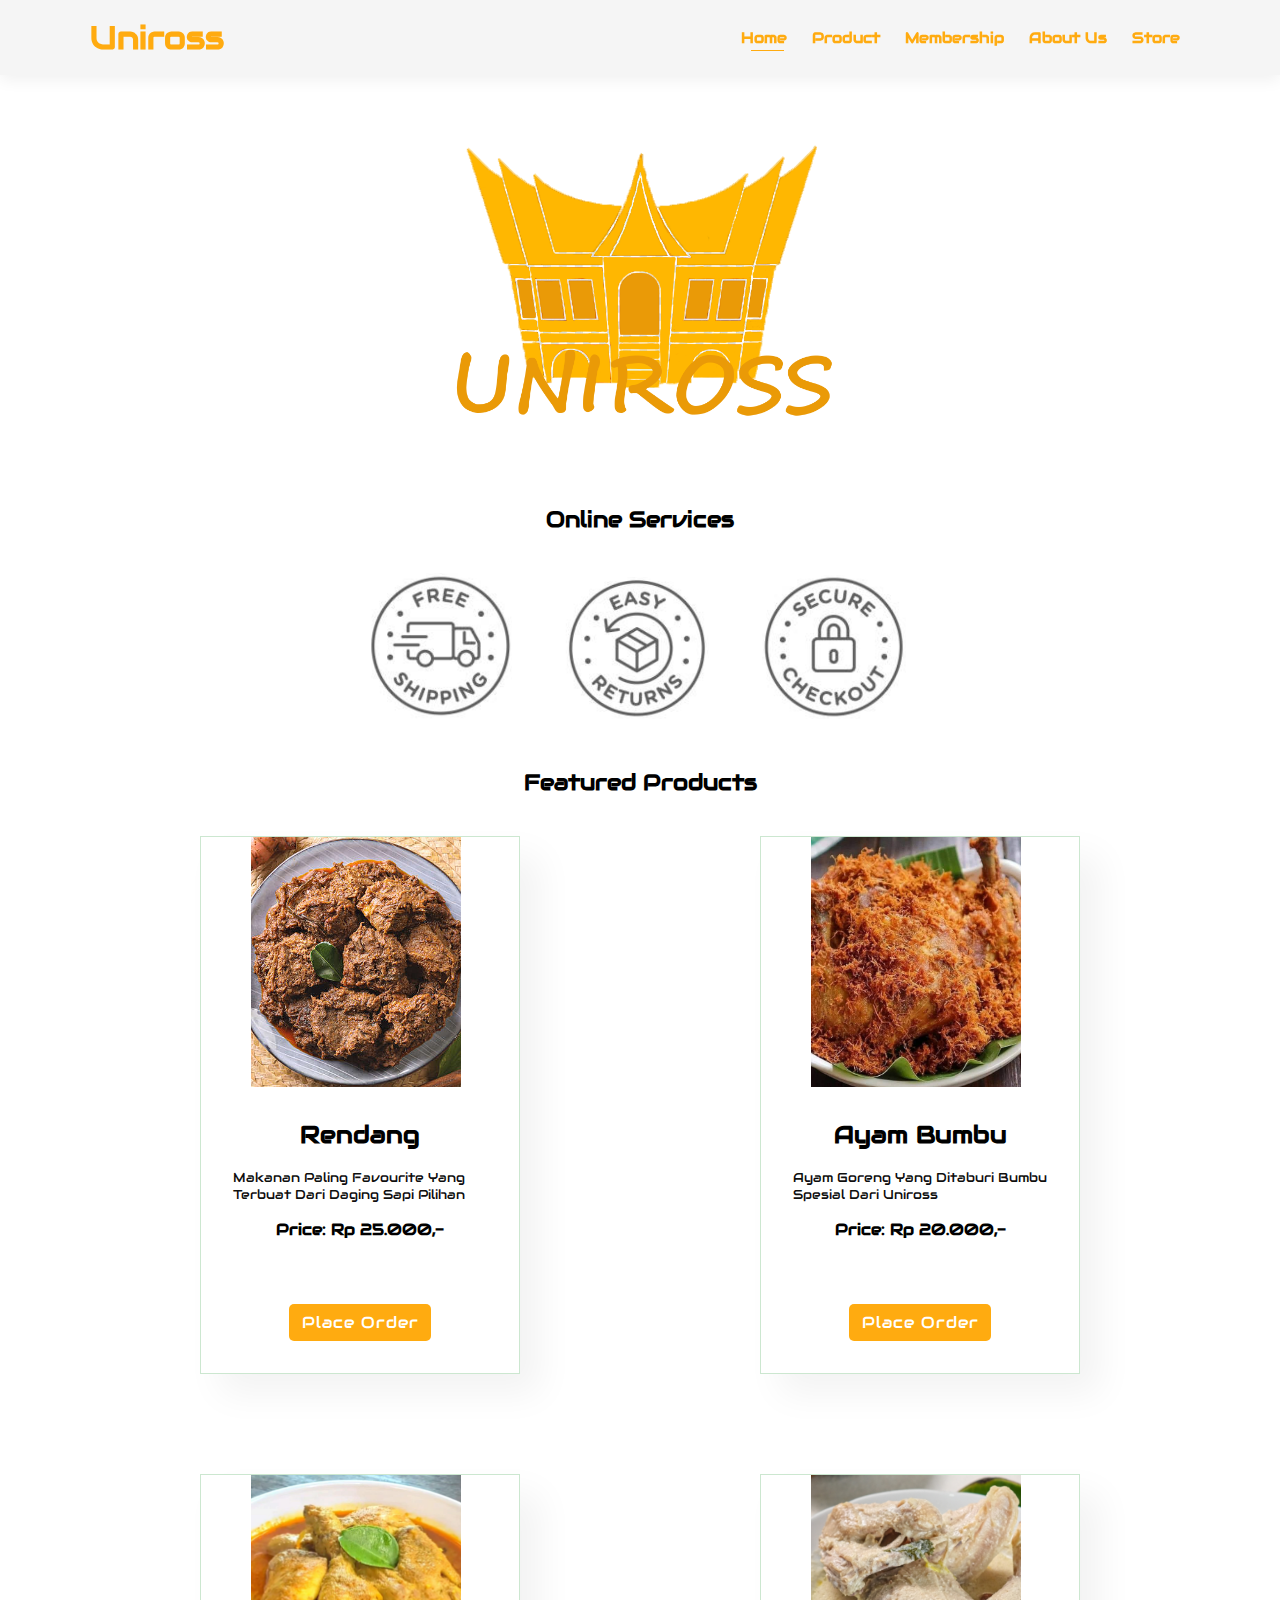
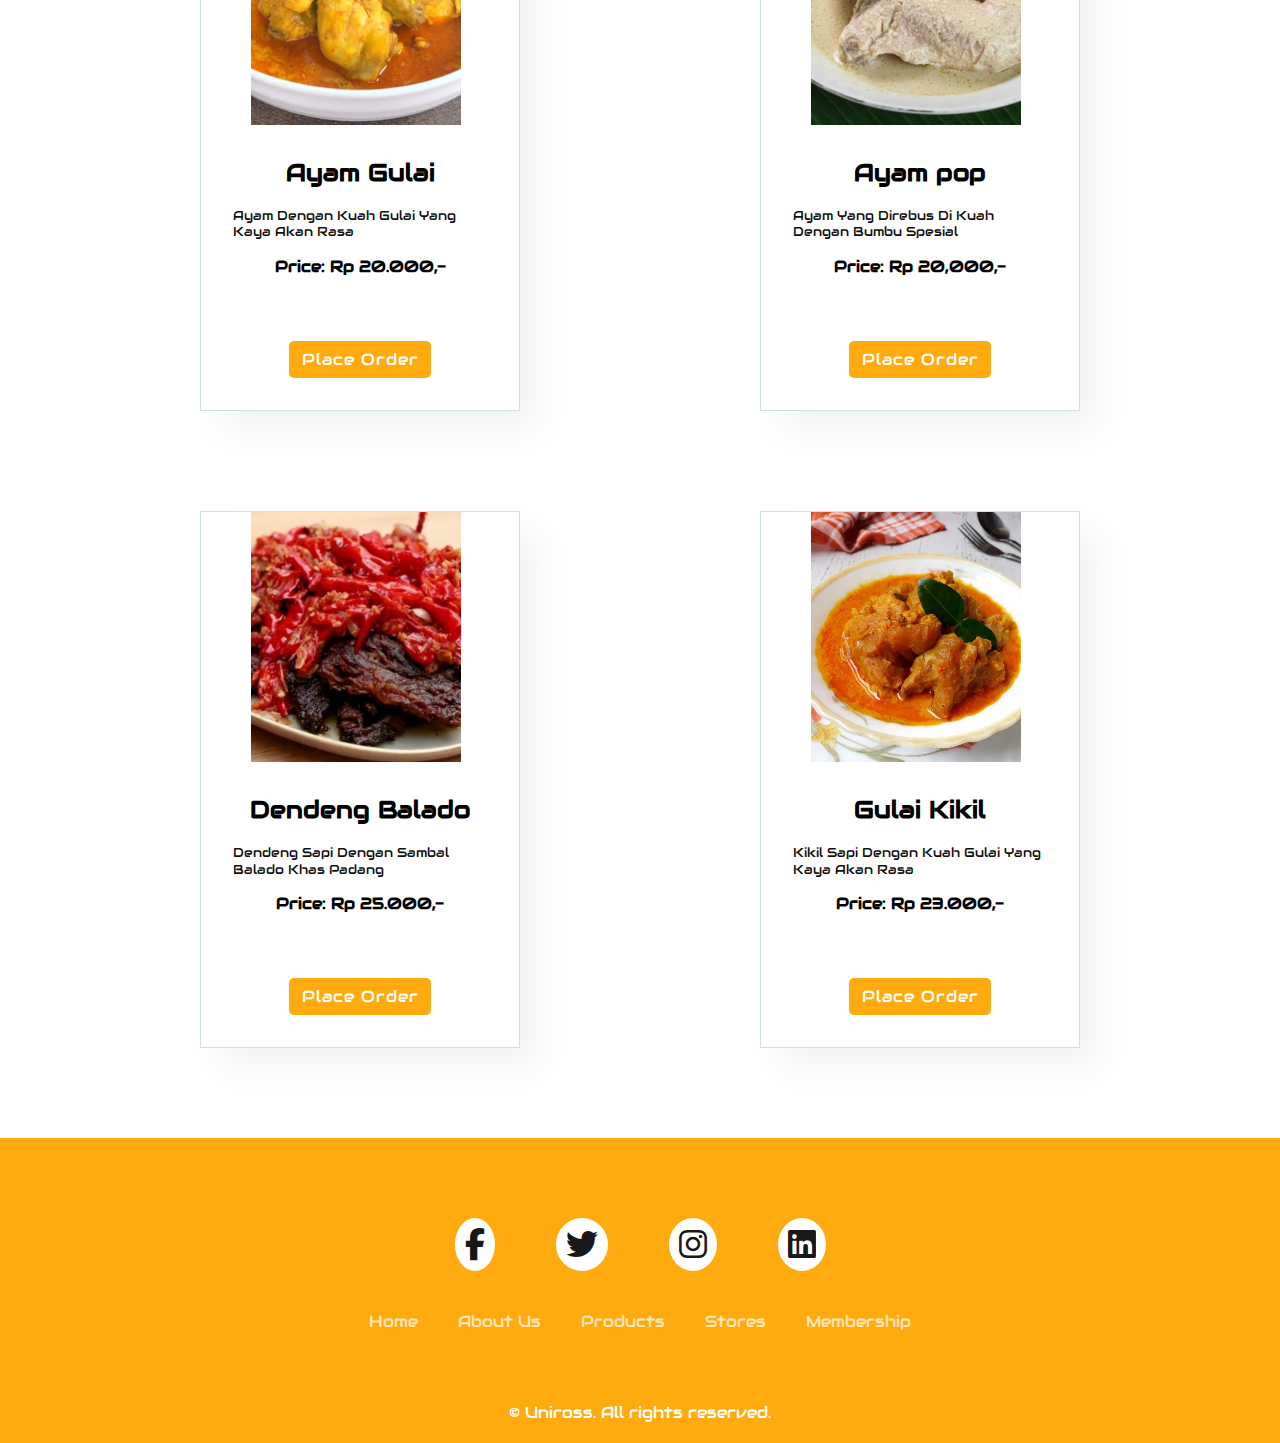
<file: index.html>
<!DOCTYPE html>
<html lang="en">
<head>
    <meta charset="UTF-8">
    <meta http-equiv="X-UA-Compatible" content="IE=edge">
    <meta name="viewport" content="width=device-width, initial-scale=1.0">
    <link rel="stylesheet" href="assets/css/index.css">
    <link rel="stylesheet" type="text/css" href="https://cdnjs.cloudflare.com/ajax/libs/font-awesome/6.4.0/css/all.min.css">
    <link rel="stylesheet" href="https://fonts.googleapis.com/css?family=Audiowide">
<body>
    <!-- Header -->
    <header>
        <input type="checkbox" name="" id="toggle">
        <label for="toggle" class="fa-solid fa-bars"></label>

        <a href="#" class="logo">Uniross</a>
        <div class="navbar">
            <a class="active" href="index.html">Home</a>
            <a href="products.html">Product</a>
            <a href="membership.html">Membership</a>
            <a href="about.html">About Us</a>
            <a href="store.html">Store</a>               
        </div>
    </header>
    
    <!-- Banner -->
    <section class="banner">
        <img src="assets/image/logo uniross.png" alt="">
    </section>

    <!-- Services -->
    <h1>Online Services</h1>
    <section class="services">
        <img src="assets/image/shipping.png" alt="">
        <img src="assets/image/return.png" alt="">
        <img src="assets/image/checkout.png" alt="">
    </section>

    <!-- Products-->
    <h1>Featured Products</h1>
    <section class="products">
        <div class="box-container">
            <div class="box">
                <div class="image">
                        <img src="assets/image/rendang.jpg" alt="">
                    </div>
                <div class="content">
                    <h2>Rendang</h2> 
                    <p>Makanan paling favourite yang terbuat dari daging sapi pilihan</p>
                    <h1>Price: Rp 25.000,-</h1>
                    <a href="#" class="btn">Place Order</a> 
                </div>
            </div>
            <div class="box">
                <div class="image">
                    <img src="assets/image/ayambumbu.jpg" alt="">
                </div>
                <div class="content">
                    <h2>Ayam Bumbu</h2> 
                    <p>Ayam goreng yang ditaburi bumbu spesial dari Uniross</p>
                    <h1>Price: Rp 20.000,-</h1>
                    <a href="#" class="btn">Place Order</a>
                </div>
            </div>
            <div class="box">
                <div class="image">
                    <img src="assets/image/ayamgulai.jpeg" alt="">
                </div>
                <div class="content">
                    <h2>Ayam Gulai</h2> 
                    <p>Ayam dengan kuah gulai yang kaya akan rasa</p>
                    <h1>Price: Rp 20.000,-</h1>
                    <a href="#" class="btn">Place Order</a>
                </div>
            </div>
            <div class="box">
                <div class="image">
                    <img src="assets/image/ayampop.jpeg" alt="">
                </div>
                <div class="content">
                    <h2>Ayam pop</h2> 
                    <p>Ayam yang direbus di kuah dengan bumbu spesial </p>
                    <h1>Price: Rp 20,000,-</h1>
                    <a href="#" class="btn">Place Order</a>
                </div>
            </div>
            <div class="box">
                <div class="image">
                    <img src="assets/image/dendeng.jpg" alt="">
                </div>
                <div class="content">
                    <h2>Dendeng Balado</h2> 
                    <p>Dendeng sapi dengan sambal balado khas padang</p>
                    <h1>Price: Rp 25.000,-</h1>
                    <a href="#" class="btn">Place Order</a>
                </div>
            </div>
            <div class="box">
                <div class="image">
                    <img src="assets/image/kikil.jpg" alt="">
                </div>
                <div class="content">
                    <h2>Gulai Kikil</h2> 
                    <p>Kikil sapi dengan kuah gulai yang kaya akan rasa</p>
                    <h1>Price: Rp 23.000,-</h1>
                    <a href="#" class="btn">Place Order</a>
                </div>
            </div>
        </div>
    </section>

    <!-- Footer -->
    <footer class="footer">
        <div class="container">
            <div class="social-media">
                <a href="#"><i class="fab fa-facebook-f"></i></a>
                <a href="#"><i class="fab fa-twitter"></i></a>
                <a href="#"><i class="fab fa-instagram"></i></a>
                <a href="#"><i class="fab fa-linkedin"></i></a>
            </div>
            <div class="footer-col">
                <ul>
                    <li><a href="index.html">Home</a></li>
                    <li><a href="about.html">About Us</a></li>
                    <li><a href="products.html">Products</a></li>
                    <li><a href="store.html">Stores</a></li>
                    <li><a href="membership.html">Membership</a></li>
                </ul>
            </div>
        </div>
        <div class="bottom">
            <p>&copy; Uniross. All rights reserved.</p>
        </div>
    </footer>
</body>
</html>
</file>
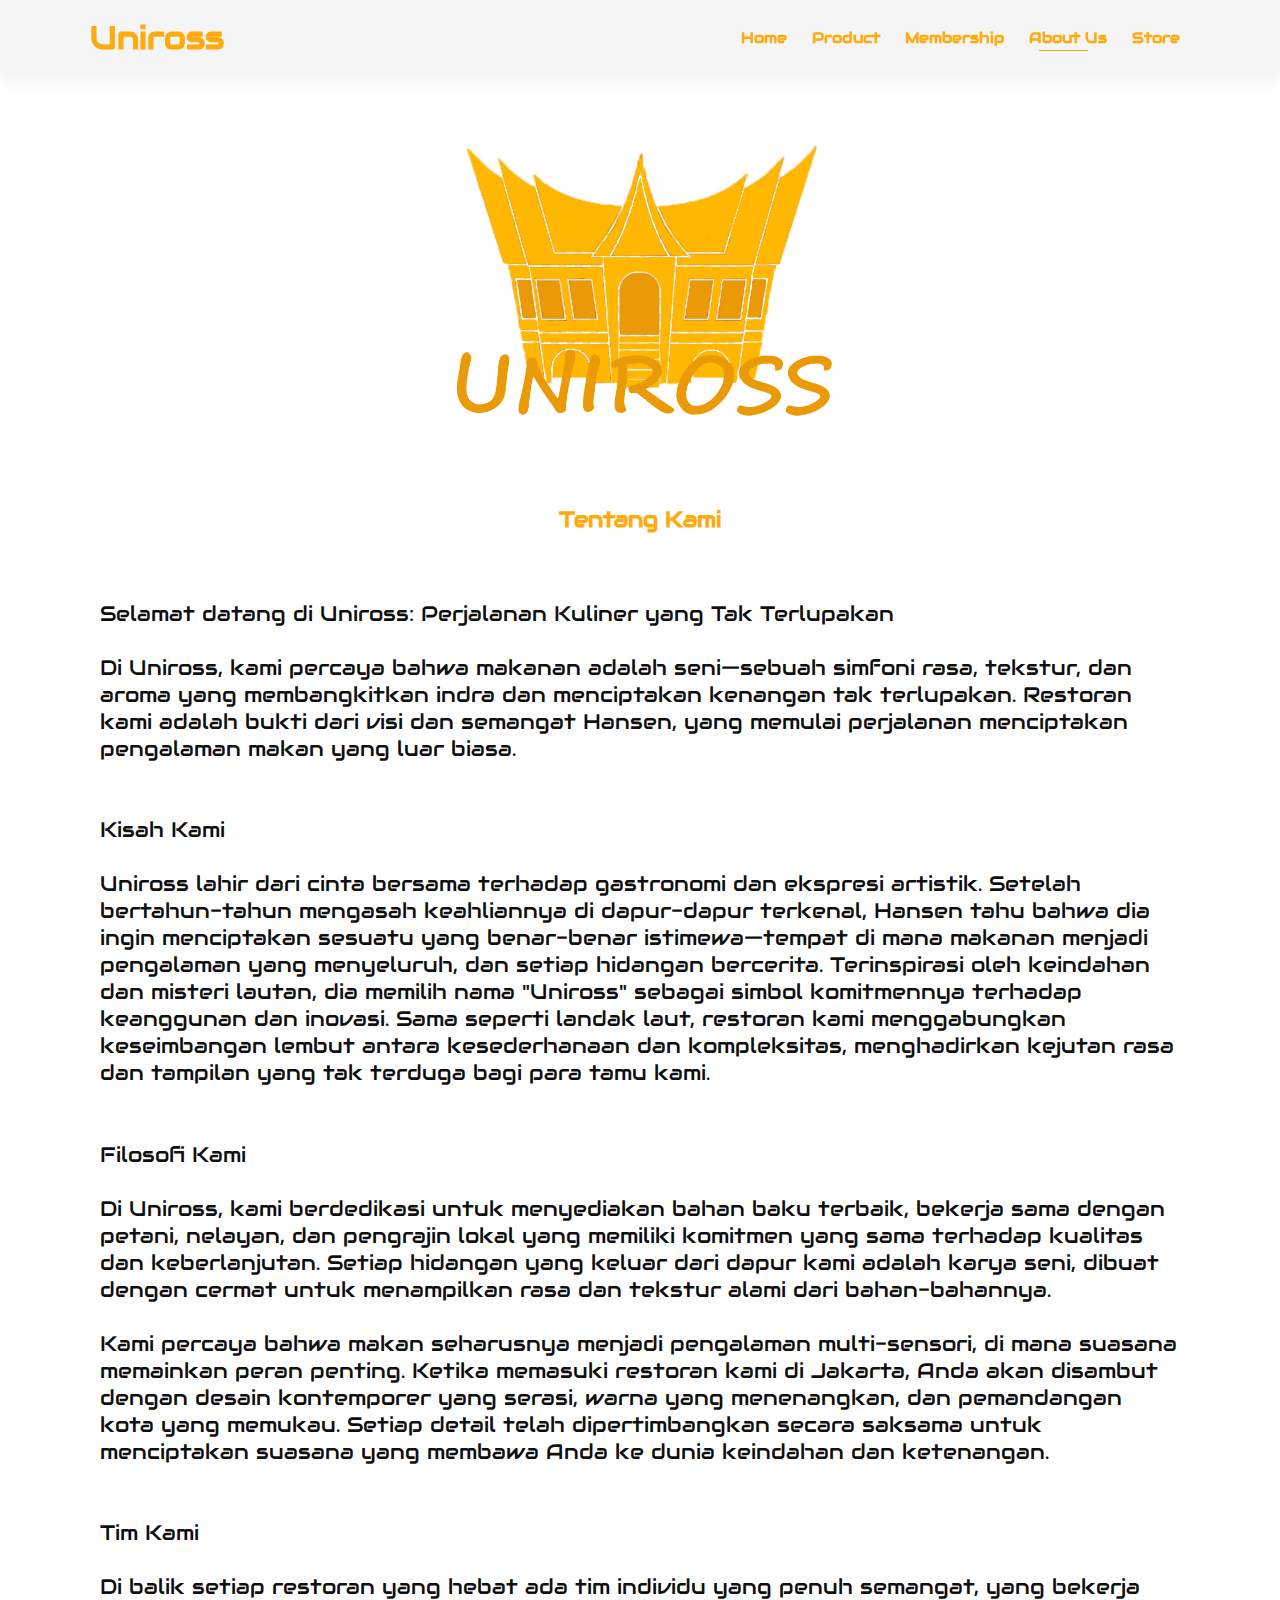
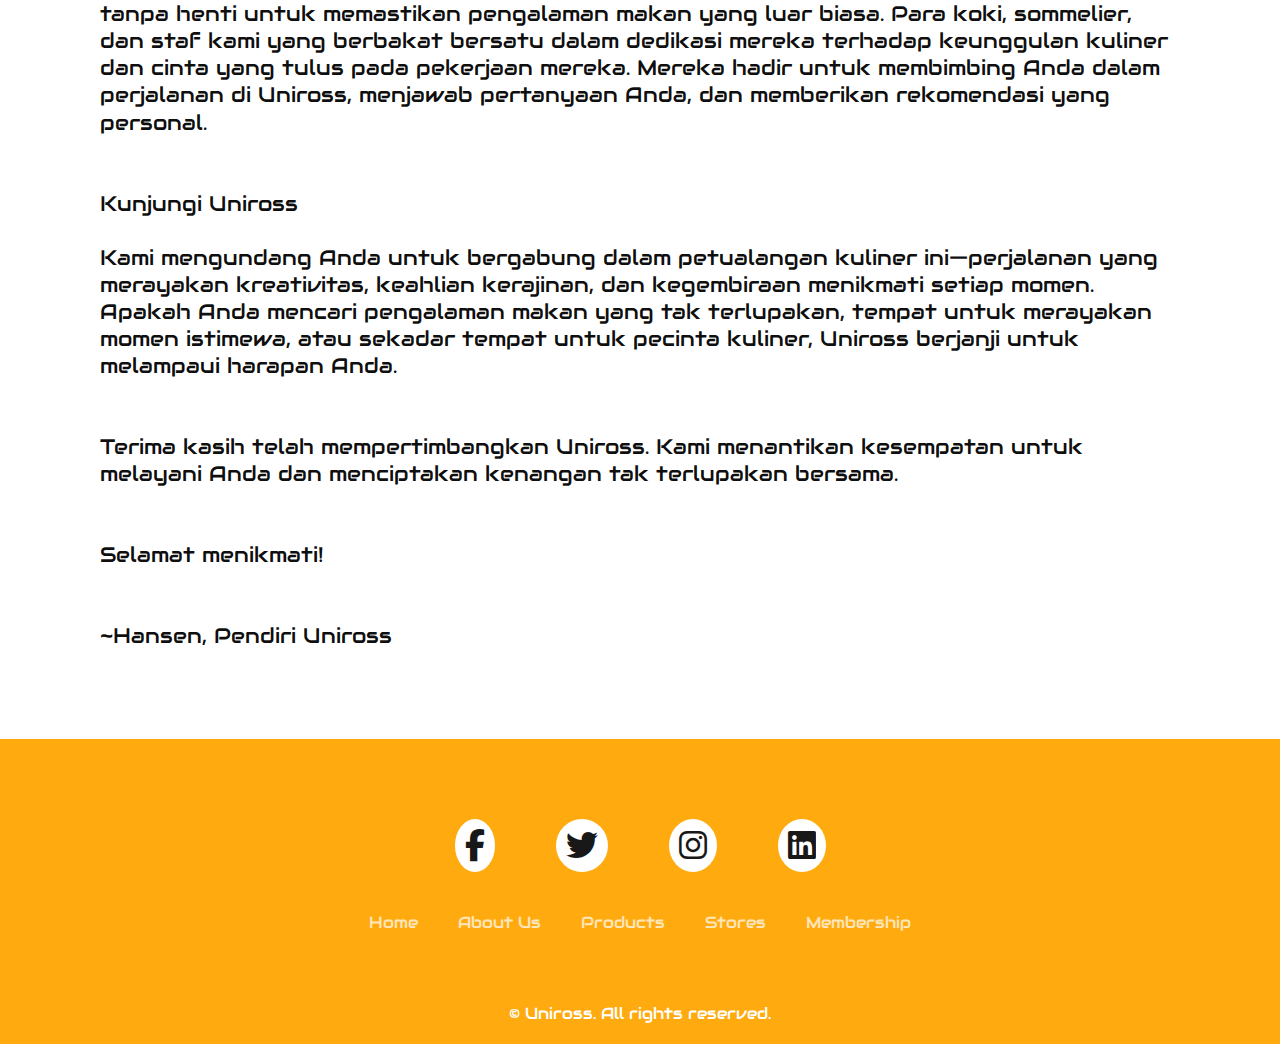
<file: about.html>
<!DOCTYPE html>
<html lang="en">
<head>
    <meta charset="UTF-8">
    <meta http-equiv="X-UA-Compatible" content="IE=edge">
    <meta name="viewport" content="width=device-width, initial-scale=1.0">
    <title>GoLitech</title>
    <link rel="stylesheet" href="assets/css/about.css">
    <link rel="stylesheet" type="text/css" href="https://cdnjs.cloudflare.com/ajax/libs/font-awesome/6.4.0/css/all.min.css">
    <link rel="stylesheet" href="https://fonts.googleapis.com/css?family=Audiowide">
<body>
    <!-- Header -->
    <header>
        <input type="checkbox" name="" id="toggle">
        <label for="toggle" class="fa-solid fa-bars"></label>

        <a href="#" class="logo">Uniross</a>
        <div class="navbar">
            <a href="index.html">Home</a>
            <a href="products.html">Product</a>
            <a href="membership.html">Membership</a>
            <a class="active" href="about.html">About Us</a>
            <a href="store.html">Store</a>               
        </div>
    </header>
    
    <!-- Banner -->
    <section class="banner">
        <img src="assets/image/logo uniross.png" alt="">
    </section>

    <section class="about-us">
        <h1 id="title">Tentang Kami</h1>
        <div class="box-container">
            <p>
                <br>Selamat datang di Uniross: Perjalanan Kuliner yang Tak Terlupakan
                <br>
                <br>Di Uniross, kami percaya bahwa makanan adalah seni—sebuah simfoni rasa, tekstur, dan aroma yang membangkitkan indra dan menciptakan kenangan tak terlupakan. Restoran kami adalah bukti dari visi dan semangat Hansen, yang memulai perjalanan menciptakan pengalaman makan yang luar biasa.
                <br>
                <br>
                <br>Kisah Kami
                <br>
                <br>Uniross lahir dari cinta bersama terhadap gastronomi dan ekspresi artistik. Setelah bertahun-tahun mengasah keahliannya di dapur-dapur terkenal, Hansen tahu bahwa dia ingin menciptakan sesuatu yang benar-benar istimewa—tempat di mana makanan menjadi pengalaman yang menyeluruh, dan setiap hidangan bercerita. 
                Terinspirasi oleh keindahan dan misteri lautan, dia memilih nama "Uniross" sebagai simbol komitmennya terhadap keanggunan dan inovasi. Sama seperti landak laut, restoran kami menggabungkan keseimbangan lembut antara kesederhanaan dan kompleksitas, menghadirkan kejutan rasa dan tampilan yang tak terduga bagi para tamu kami.
                <br>
                <br>
                <br>Filosofi Kami
                <br>
                <br>Di Uniross, kami berdedikasi untuk menyediakan bahan baku terbaik, bekerja sama dengan petani, nelayan, dan pengrajin lokal yang memiliki komitmen yang sama terhadap kualitas dan keberlanjutan. Setiap hidangan yang keluar dari dapur kami adalah karya seni, dibuat dengan cermat untuk menampilkan rasa dan tekstur alami dari bahan-bahannya. 
                <br>
                <br>Kami percaya bahwa makan seharusnya menjadi pengalaman multi-sensori, di mana suasana memainkan peran penting. Ketika memasuki restoran kami di Jakarta, Anda akan disambut dengan desain kontemporer yang serasi, warna yang menenangkan, dan pemandangan kota yang memukau. Setiap detail telah dipertimbangkan secara saksama untuk menciptakan suasana yang membawa Anda ke dunia keindahan dan ketenangan.
                <br>
                <br>
                <br>Tim Kami
                <br>
                <br>Di balik setiap restoran yang hebat ada tim individu yang penuh semangat, yang bekerja tanpa henti untuk memastikan pengalaman makan yang luar biasa. Para koki, sommelier, dan staf kami yang berbakat bersatu dalam dedikasi mereka terhadap keunggulan kuliner dan cinta yang tulus pada pekerjaan mereka. Mereka hadir untuk membimbing Anda dalam perjalanan di Uniross, menjawab pertanyaan Anda, dan memberikan rekomendasi yang personal.
                <br>
                <br>
                <br>Kunjungi Uniross
                <br>
                <br>Kami mengundang Anda untuk bergabung dalam petualangan kuliner ini—perjalanan yang merayakan kreativitas, keahlian kerajinan, dan kegembiraan menikmati setiap momen. Apakah Anda mencari pengalaman makan yang tak terlupakan, tempat untuk merayakan momen istimewa, atau sekadar tempat untuk pecinta kuliner, Uniross berjanji untuk melampaui harapan Anda.
                <br>
                <br>
                <br>Terima kasih telah mempertimbangkan Uniross. Kami menantikan kesempatan untuk melayani Anda dan menciptakan kenangan tak terlupakan bersama.
                <br>
                <br>
                <br>Selamat menikmati!
                <br>
                <br>
                <br>~Hansen, Pendiri Uniross
            </p>
        </div>
    </section>

    <!-- Footer -->
    <footer class="footer">
        <div class="container">
            <div class="social-media">
                <a href="#"><i class="fab fa-facebook-f"></i></a>
                <a href="#"><i class="fab fa-twitter"></i></a>
                <a href="#"><i class="fab fa-instagram"></i></a>
                <a href="#"><i class="fab fa-linkedin"></i></a>
            </div>
            <div class="footer-col">
                <ul>
                    <li><a href="index.html">Home</a></li>
                    <li><a href="about.html">About Us</a></li>
                    <li><a href="products.html">Products</a></li>
                    <li><a href="store.html">Stores</a></li>
                    <li><a href="membership.html">Membership</a></li>
                </ul>
            </div>
        </div>
        <div class="bottom">
            <p>&copy; Uniross. All rights reserved.</p>
        </div>
    </footer>
</body>
</html>
</file>
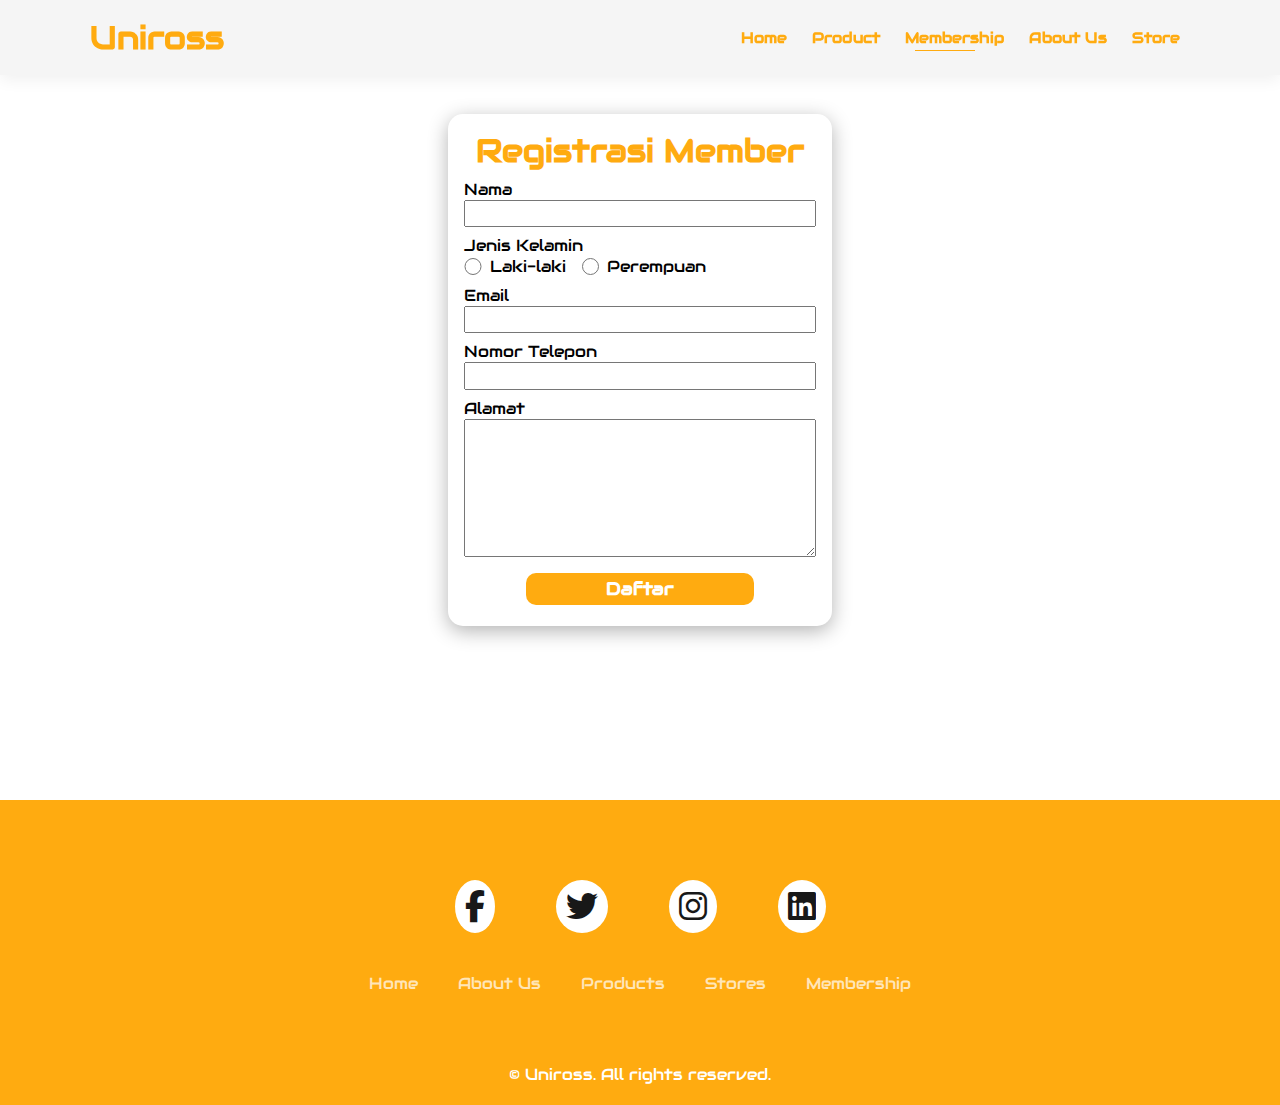
<file: membership.html>
<!DOCTYPE html>
<html lang="en">
<head>
    <meta charset="UTF-8">
    <meta http-equiv="X-UA-Compatible" content="IE=edge">
    <meta name="viewport" content="width=device-width, initial-scale=1.0">
    <title>Membership - GoLitech</title>
    <link rel="stylesheet" href="assets/css/membershipPage.css">
    <link rel="stylesheet" type="text/css" href="https://cdnjs.cloudflare.com/ajax/libs/font-awesome/6.4.0/css/all.min.css">
    <link rel="stylesheet" href="https://fonts.googleapis.com/css?family=Audiowide">
<body>

    <!-- Header -->
    <header>
        <input type="checkbox" name="" id="toggle">
        <label for="toggle" class="fa-solid fa-bars"></label>

        <a href="#" class="logo">Uniross</a>
        <div class="navbar">
            <a href="index.html">Home</a>
            <a href="products.html">Product</a>
            <a class="active" href="membership.html">Membership</a>
            <a href="about.html">About Us</a>
            <a href="store.html">Store</a>               
        </div>
    </header>
    
    <form id="form-register">
        <h1 id="title">
            Registrasi Member
        </h1>

        <div class="form-field">
            <label for="name">Nama</label>
            <input type="text"
            id="name">
        </div>

        <div class="form-field">
            <label>Jenis Kelamin</label>
            <div id="radio-group">
                <div>
                    <input type="radio" id="male" name="gender">
                    <label for="male">Laki-laki</label>
                </div>

                <div>
                    <input type="radio" id="female" name="gender">
                    <label for="female">Perempuan</label>
                </div>
            </div>
        </div>

        <div class="form-field">
            <label for="email">Email</label>
            <input type="text"
            id="email">
        </div>

        <div class="form-field">
            <label for="number">Nomor Telepon</label>
            <input type="text"
            id="number">
        </div>

        <div class="form-field">
            <label for="address">Alamat</label>
            <textarea id="address" rows="8"></textarea>
        </div>
    

        <button type="submit" id="regis-button">Daftar</button>
    </form>

    

    <!-- Footer -->
    <footer class="footer">
        <div class="container">
            <div class="social-media">
                <a href="#"><i class="fab fa-facebook-f"></i></a>
                <a href="#"><i class="fab fa-twitter"></i></a>
                <a href="#"><i class="fab fa-instagram"></i></a>
                <a href="#"><i class="fab fa-linkedin"></i></a>
            </div>
            <div class="footer-col">
                <ul>
                    <li><a href="index.html">Home</a></li>
                    <li><a href="about.html">About Us</a></li>
                    <li><a href="products.html">Products</a></li>
                    <li><a href="store.html">Stores</a></li>
                    <li><a href="membership.html">Membership</a></li>
                </ul>
            </div>
        </div>
        <div class="bottom">
            <p>&copy; Uniross. All rights reserved.</p>
        </div>
    </footer>
</body>
<script src="assets/js/validation.js"></script>
</html>
</file>
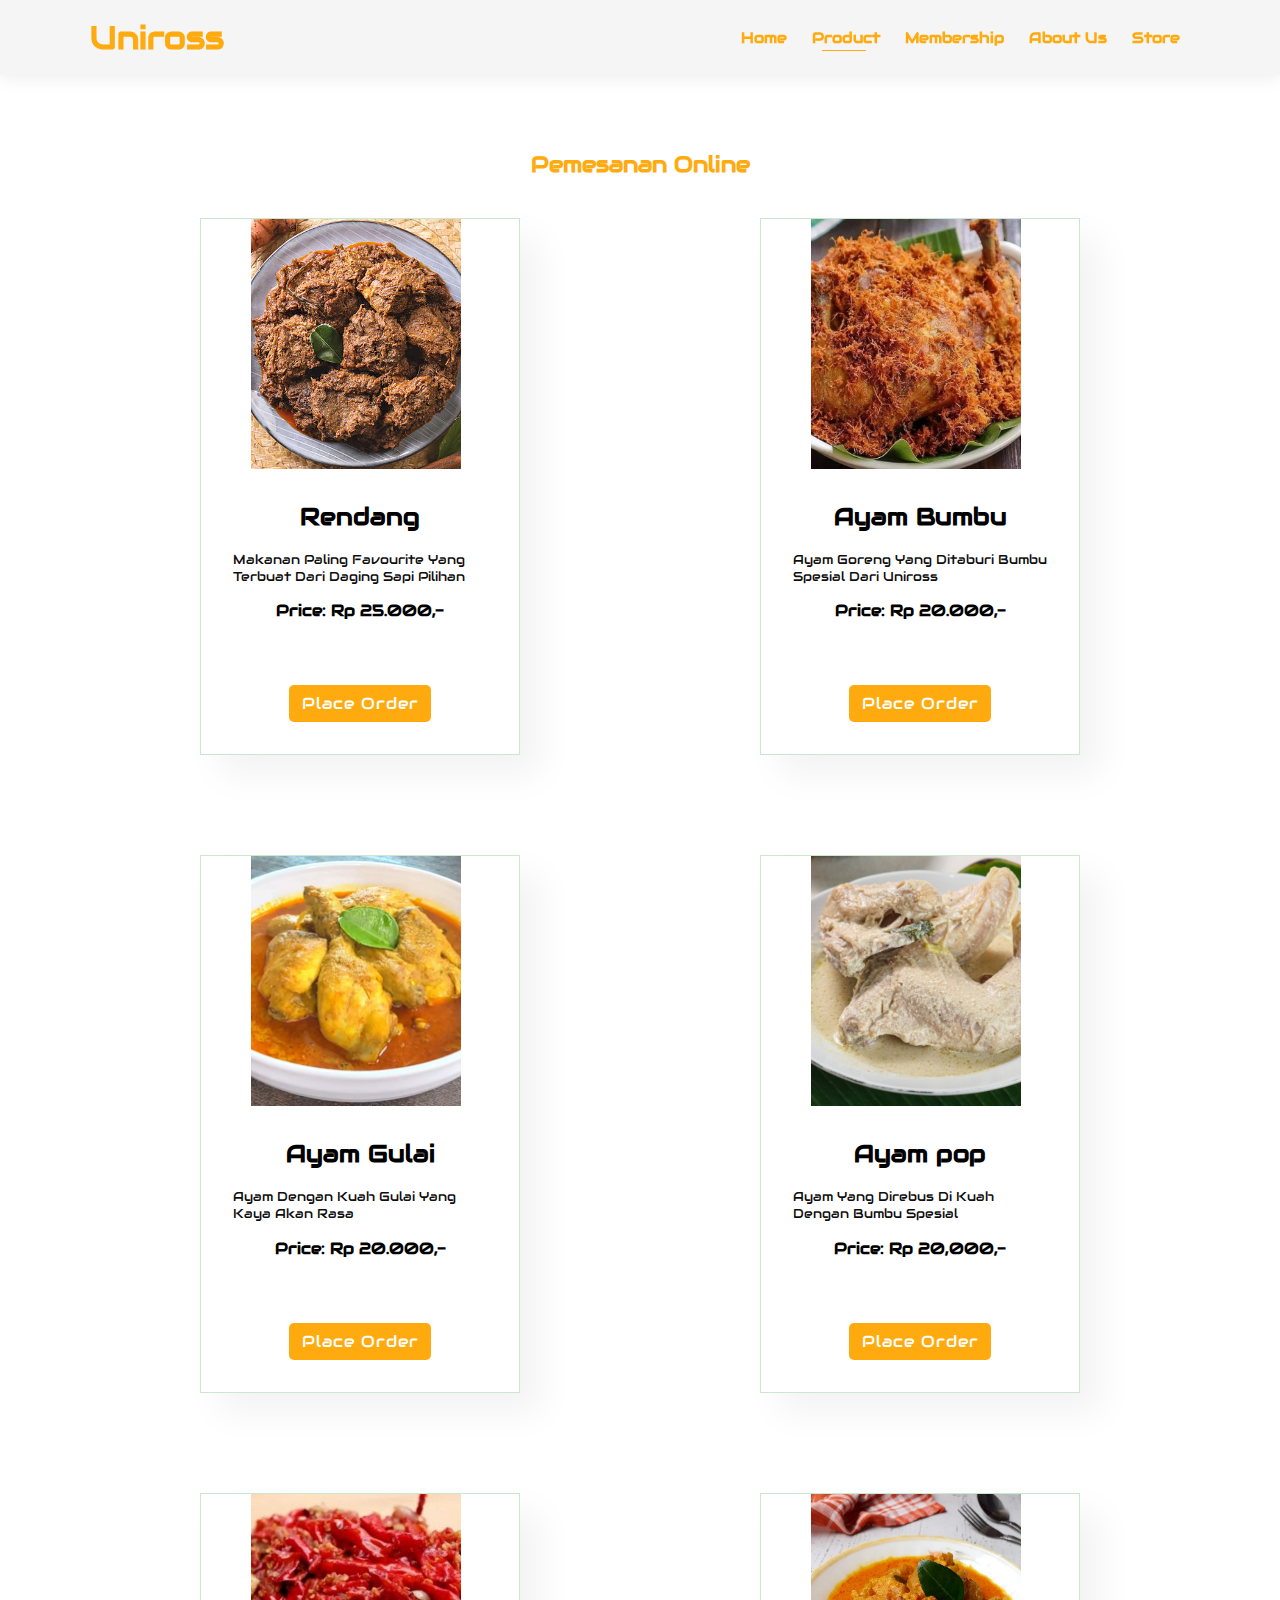
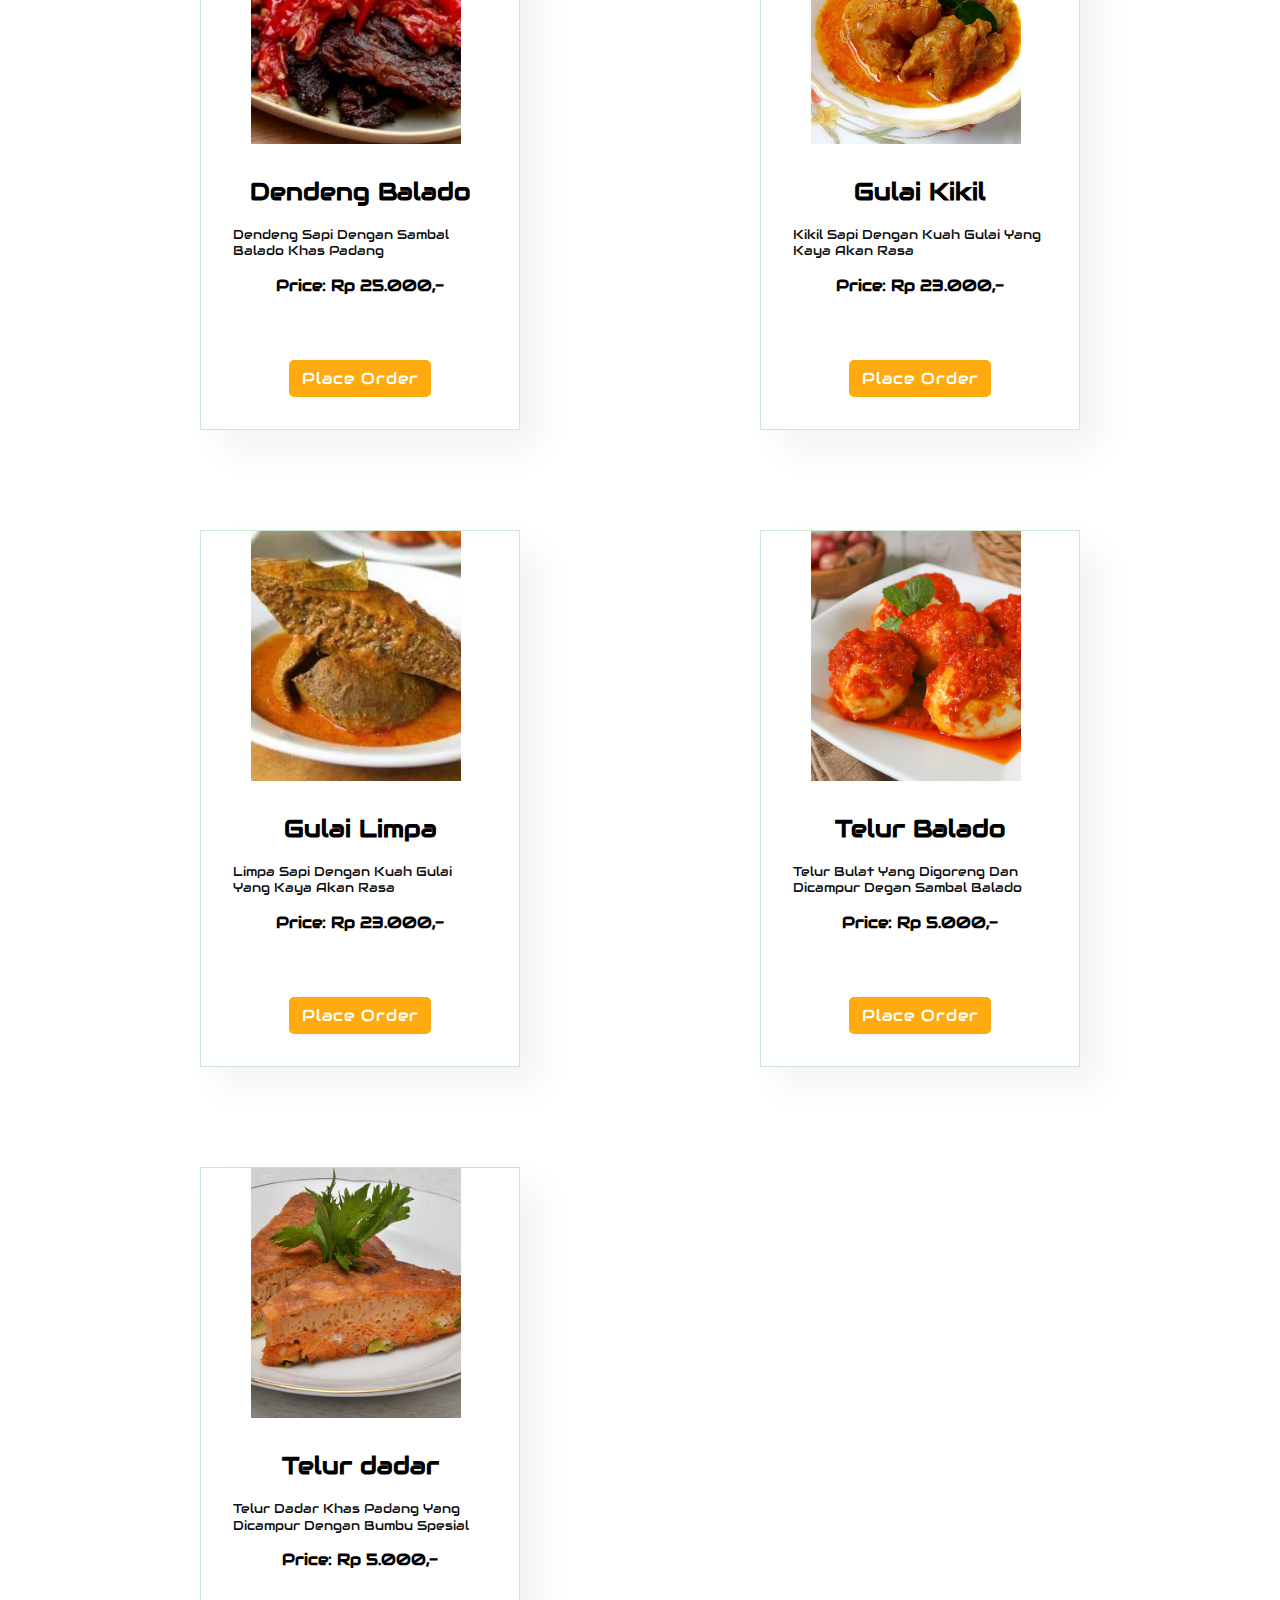
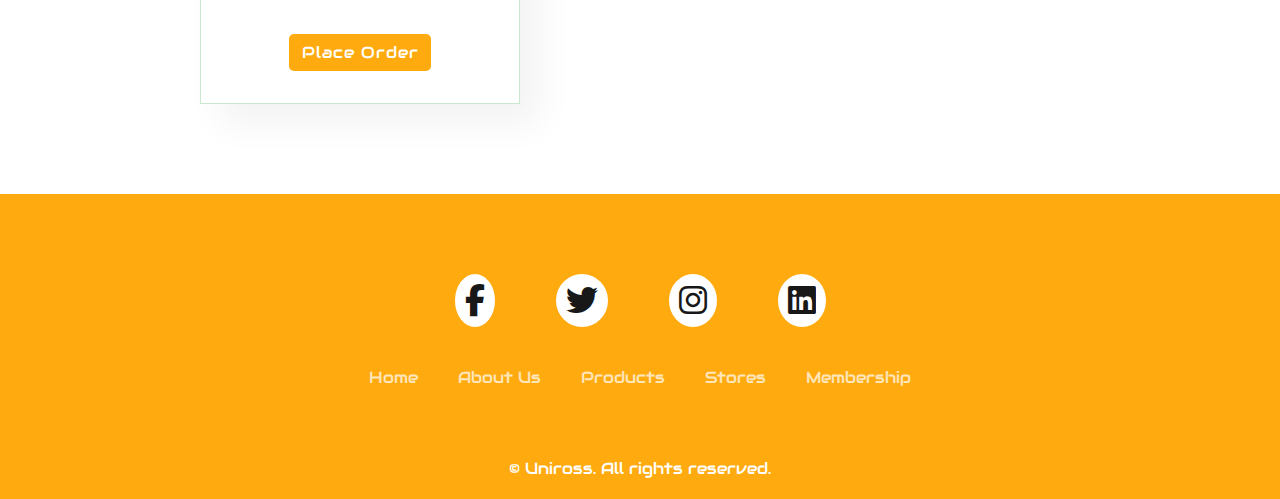
<file: products.html>
<!DOCTYPE html>
<html lang="en">
<head>
    <meta charset="UTF-8">
    <meta http-equiv="X-UA-Compatible" content="IE=edge">
    <meta name="viewport" content="width=device-width, initial-scale=1.0">
    <title>GoLitech</title>
    <link rel="stylesheet" href="assets/css/products.css">
    <link rel="stylesheet" type="text/css" href="https://cdnjs.cloudflare.com/ajax/libs/font-awesome/6.4.0/css/all.min.css">
    <link rel="stylesheet" href="https://fonts.googleapis.com/css?family=Audiowide">
<body>
    <!-- Header -->
    <header>
        <input type="checkbox" name="" id="toggle">
        <label for="toggle" class="fa-solid fa-bars"></label>

        <a href="#" class="logo">Uniross</a>
        <div class="navbar">
            <a href="index.html">Home</a>
            <a class="active" href="products.html">Product</a>
            <a href="membership.html">Membership</a>
            <a href="about.html">About Us</a>
            <a href="store.html">Store</a>               
        </div>
    </header>

    <!-- Products-->

    <section class="products">
        <h1 class="title">Pemesanan Online</h1>
        <div class="box-container">
            <div class="box">
                <div class="image">
                        <img src="assets/image/rendang.jpg" alt="">
                    </div>
                <div class="content">
                    <h2>Rendang</h2> 
                    <p>Makanan paling favourite yang terbuat dari daging sapi pilihan</p>
                    <h1>Price: Rp 25.000,-</h1>
                    <a href="#" class="btn">Place Order</a> 
                </div>
            </div>
            <div class="box">
                <div class="image">
                    <img src="assets/image/ayambumbu.jpg" alt="">
                </div>
                <div class="content">
                    <h2>Ayam Bumbu</h2> 
                    <p>Ayam goreng yang ditaburi bumbu spesial dari Uniross</p>
                    <h1>Price: Rp 20.000,-</h1>
                    <a href="#" class="btn">Place Order</a>
                </div>
            </div>
            <div class="box">
                <div class="image">
                    <img src="assets/image/ayamgulai.jpeg" alt="">
                </div>
                <div class="content">
                    <h2>Ayam Gulai</h2> 
                    <p>Ayam dengan kuah gulai yang kaya akan rasa</p>
                    <h1>Price: Rp 20.000,-</h1>
                    <a href="#" class="btn">Place Order</a>
                </div>
            </div>
            <div class="box">
                <div class="image">
                    <img src="assets/image/ayampop.jpeg" alt="">
                </div>
                <div class="content">
                    <h2>Ayam pop</h2> 
                    <p>Ayam yang direbus di kuah dengan bumbu spesial </p>
                    <h1>Price: Rp 20,000,-</h1>
                    <a href="#" class="btn">Place Order</a>
                </div>
            </div>
            <div class="box">
                <div class="image">
                    <img src="assets/image/dendeng.jpg" alt="">
                </div>
                <div class="content">
                    <h2>Dendeng Balado</h2> 
                    <p>Dendeng sapi dengan sambal balado khas padang</p>
                    <h1>Price: Rp 25.000,-</h1>
                    <a href="#" class="btn">Place Order</a>
                </div>
            </div>
            <div class="box">
                <div class="image">
                    <img src="assets/image/kikil.jpg" alt="">
                </div>
                <div class="content">
                    <h2>Gulai Kikil</h2> 
                    <p>Kikil sapi dengan kuah gulai yang kaya akan rasa</p>
                    <h1>Price: Rp 23.000,-</h1>
                    <a href="#" class="btn">Place Order</a>
                </div>
            </div>
            <div class="box">
                <div class="image">
                    <img src="assets/image/limpa.jpg" alt="">
                </div>
                <div class="content">
                    <h2>Gulai Limpa</h2> 
                    <p>Limpa sapi dengan kuah gulai yang kaya akan rasa</p>
                    <h1>Price: Rp 23.000,-</h1>
                    <a href="#" class="btn">Place Order</a>
                </div>
            </div>
            <div class="box">
                <div class="image">
                        <img src="assets/image/telurbalado.jpg" alt="">
                    </div>
                <div class="content">
                    <h2>Telur Balado</h2> 
                    <p>Telur bulat yang digoreng dan dicampur degan sambal balado</p>
                    <h1>Price: Rp 5.000,-</h1>
                    <a href="#" class="btn">Place Order</a>
                </div>
            </div>
            <div class="box">
                <div class="image">
                    <img src="assets/image/telurdadar.jpg" alt="">
                </div>
                <div class="content">
                    <h2>Telur dadar</h2> 
                    <p>telur dadar khas padang yang dicampur dengan bumbu spesial</p>
                    <h1>Price: Rp 5.000,-</h1>
                    <a href="#" class="btn">Place Order</a>
                </div>
            </div>
        </div>
    </section>

    <!-- Footer -->
    <footer class="footer">
        <div class="container">
            <div class="social-media">
                <a href="#"><i class="fab fa-facebook-f"></i></a>
                <a href="#"><i class="fab fa-twitter"></i></a>
                <a href="#"><i class="fab fa-instagram"></i></a>
                <a href="#"><i class="fab fa-linkedin"></i></a>
            </div>
            <div class="footer-col">
                <ul>
                    <li><a href="index.html">Home</a></li>
                    <li><a href="about.html">About Us</a></li>
                    <li><a href="products.html">Products</a></li>
                    <li><a href="store.html">Stores</a></li>
                    <li><a href="membership.html">Membership</a></li>
                </ul>
            </div>
        </div>
        <div class="bottom">
            <p>&copy; Uniross. All rights reserved.</p>
        </div>
    </footer>
</body>
</html>
</file>
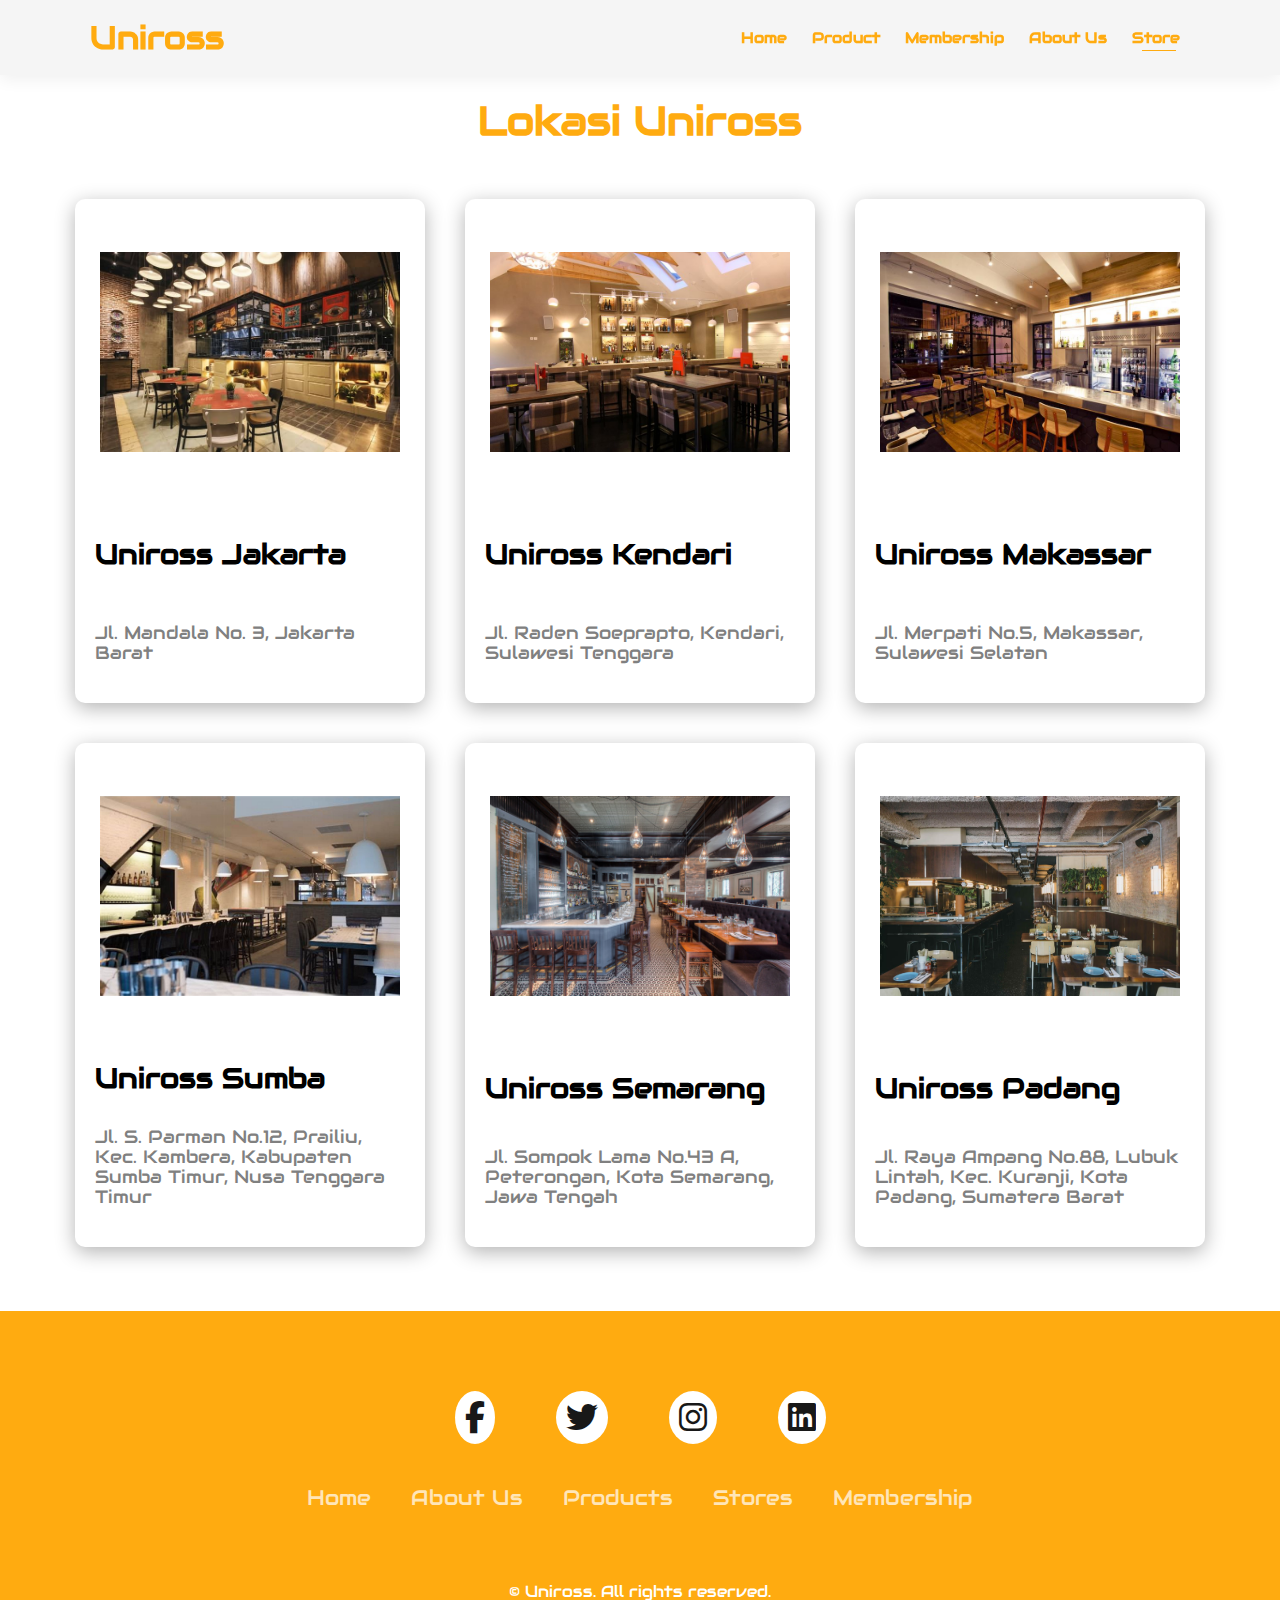
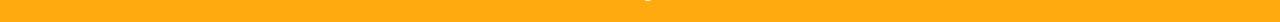
<file: store.html>
<!DOCTYPE html>
<html lang="en">
<head>
    <meta charset="UTF-8">
    <meta http-equiv="X-UA-Compatible" content="IE=edge">
    <meta name="viewport" content="width=device-width, initial-scale=1.0">
    <title>Location - GoLitech</title>
    <link rel="stylesheet" href="assets/css/locationPage.css">
    <link rel="stylesheet" type="text/css" href="https://cdnjs.cloudflare.com/ajax/libs/font-awesome/6.4.0/css/all.min.css">
    <link rel="stylesheet" href="https://fonts.googleapis.com/css?family=Audiowide">
<body>
    <!-- Header -->
    <header>
        <input type="checkbox" name="" id="toggle">
        <label for="toggle" class="fa-solid fa-bars"></label>

        <a href="#" class="logo">Uniross</a>
        <div class="navbar">
            <a href="index.html">Home</a>
            <a href="products.html">Product</a>
            <a href="membership.html">Membership</a>
            <a href="about.html">About Us</a>
            <a class="active" href="store.html">Store</a>               
        </div>
    </header>

    <div class="heading">
        <h1>Lokasi Uniross</h1>
    </div>
    
    <div class="container">
        <div class="locations">
            <div class="loc">
                <div class="image">
                    <img src="assets/image/lokasi1.jpg" alt="">
                </div>

                <div class="nameStore">
                    <h3>Uniross Jakarta</h3>
                </div>

                <p>Jl. Mandala No. 3, Jakarta Barat</p>
            </div>

            <div class="loc">
                <div class="image">
                    <img src="assets/image/lokasi2.jpg" alt="">
                </div>

                <div class="nameStore">
                    <h3>Uniross Kendari</h3>
                </div>

                <p>Jl. Raden Soeprapto, Kendari, Sulawesi Tenggara</p>
            </div>

            <div class="loc">
                <div class="image">
                    <img src="assets/image/lokasi3.jpg" alt="">
                </div>

                <div class="nameStore">
                    <h3>Uniross Makassar</h3>
                </div>

                <p>Jl. Merpati No.5, Makassar, Sulawesi Selatan</p>
            </div>

            <div class="loc">
                <div class="image">
                    <img src="assets/image/lokasi4.jpeg" alt="">
                </div>

                <div class="nameStore">
                    <h3>Uniross Sumba</h3>
                </div>

                <p>Jl. S. Parman No.12, Prailiu, Kec. Kambera, Kabupaten Sumba Timur, Nusa Tenggara Timur</p>
            </div>

            <div class="loc">
                <div class="image">
                    <img src="assets/image/lokasi5.jpeg" alt="">
                </div>

                <div class="nameStore">
                    <h3>Uniross Semarang</h3>
                </div>

                <p>Jl. Sompok Lama No.43 A, Peterongan, Kota Semarang, Jawa Tengah</p>
            </div>

            <div class="loc">
                <div class="image">
                    <img src="assets/image/lokasi6.jpg" alt="">
                </div>

                <div class="nameStore">
                    <h3>Uniross Padang</h3>
                </div>

                <p>Jl. Raya Ampang No.88, Lubuk Lintah, Kec. Kuranji, Kota Padang, Sumatera Barat</p>
            </div>
        </div>
    </div>
    
    

    <!-- Footer -->
    <footer class="footer">
        <div class="container2">
            <div class="social-media">
                <a href="#"><i class="fab fa-facebook-f"></i></a>
                <a href="#"><i class="fab fa-twitter"></i></a>
                <a href="#"><i class="fab fa-instagram"></i></a>
                <a href="#"><i class="fab fa-linkedin"></i></a>
            </div>
            <div class="footer-col">
                <ul>
                    <li><a href="index.html">Home</a></li>
                    <li><a href="about.html">About Us</a></li>
                    <li><a href="products.html">Products</a></li>
                    <li><a href="store.html">Stores</a></li>
                    <li><a href="membership.html">Membership</a></li>
                </ul>
            </div>
        </div>
        <div class="bottom">
            <p>&copy; Uniross. All rights reserved.</p>
        </div>
    </footer>
</body>
</html>
</file>
<file: assets/css/index.css>
*{
    margin: 0; 
    padding: 0;
    box-sizing: border-box;
    font-family: "Audiowide", sans-serif;
}

body{
    margin: 0;
    padding: 0;
    height: 100%;
    background: white;
}

header{
    position: fixed;
    width: 100%;
    height: 75px;
    top: 0; right: 0;
    display: flex;
    align-items: center;
    justify-content: space-between;
    padding: 10px 7%;
    background-color: #F5F5F5;
    box-shadow: 0 5px 15px rgba(0, 0, 0, 0.06);
    z-index: 1000;
}

header .logo{
    font-size: 2rem;
    color: rgb(255, 171, 16);
    font-weight: bold;
    text-decoration: none;
}

header .navbar a{
    align-items: center;
    justify-content: space-between;
    list-style: none;
    padding: 0 10px;
    position: relative;
    text-decoration: none;
    font-size: 15px;
    font-weight: 600;
    color: rgb(255, 171, 16);
    transition: 0.3s ease;
}

header .navbar a.active::after{
    content: "";
    width: 50%;
    height: 1.5px;
    background: rgb(255, 171, 16);
    position: absolute;
    justify-content: space-between;
    bottom: -4px;
    left: 20px;
}

header #toggle{
    display: none;
}

header .fa-bars{
    font-size: 2rem;
    color: #333;
    border-radius: .5rem;
    padding: .5rem 1rem;
    cursor: pointer;
    border: .1rem solid rgba(0,0,0,.3);
    display: none;
}
.banner{
    padding-left: 33%;
    margin-top: 5%;
}

.banner img{
    width: 50%;
    margin-top: 4.5rem;
}

h1{
    display: flex;
    margin-top: 35px;
    margin-bottom: 40px;
    font-size: 22px;
    text-align: center;
    justify-content: center;
    z-index: 1000;
}

.services{
    padding-left: 25%;
}

.services img{
    width: 15%;
    margin-left: 5%;
    margin-bottom: 1%;
}

.btn{
    display: inline-block;
    text-decoration: none;
    background: rgb(255, 171, 16);
    margin-top: 1.5rem;
    color: white;
    font-size: 1rem;
    letter-spacing: 1px;
    padding: .5rem .8rem;
    cursor: pointer;
    border-radius: 5px;
    transition: all 0.5s ease;
}

.btn:hover{
    transform: scale(1.05);
}

.products .box-container{
    display: flex;
    align-items: center;
    justify-content: space-between;
    flex-wrap: wrap;
    margin-top: 40px;
    margin-left: 200px;
    margin-right: 200px;
    row-gap: 100px;
    margin-bottom: 90px;
}

.products .box-container .box{
    border: 1px solid#cce7d0;
    box-shadow: 20px 20px 34px rgb(0, 0, 0, 0.05);
    width: 320px;
    background: white;
}

.products .box-container .box .image{
    height: 250px;
    width: 300px;
    overflow: hidden;
}

.products .box-container .box .image img{
    height: 100%;
    width: 70%;
    margin-left: 50px;
    object-fit: cover;
    transition: .2s linear;
}

.products .box-container .box .content{
    padding: 2rem;
    text-align: center;
}

.products .box-container .box .content h2{
    font-size: 1.5rem;
    color: black;
    margin-bottom: 20px;
}

.products .box-container .box .content h1{
    font-size: 1rem;
    color: black;
    text-align: left;
    margin-top: 15px;
    font-weight: 600;
}

.products .box-container .box .content p{
    font-size: .8rem;
    letter-spacing: 50%;
    color: rgba(0, 0, 0, 0.95);
    text-align: left;
    line-height: 130%;
    text-transform: capitalize;
}

footer {
    background-color: rgb(255, 171, 16);
}

.container{
    width: 100%;
    padding: 70px 30px 20px;
}

.social-media{
    display: flex;
    gap: 5%;
    justify-content: center;
}

.social-media a{
    text-decoration: none;
    padding: 10px;
    background-color: #fff;
    margin: 10px 0;
    border-radius: 50%;
}

.social-media a i{
    font-size: 2em;
    color: #000000;
    opacity: 0.9;
}

.social-media a:hover{
    background-color: #111;
    transition: 0.5s;
}

.social-media a:hover i{
    color: #fff;
    transition: 0.5s;
}

.footer-col{
    margin: 30px 0;
}

.footer-col ul{
    display: flex;
    justify-content: center;
    list-style-type: none;
}

.footer-col ul li a{
    color: #fff;
    margin: 20px;
    text-decoration: none;
    font-size: 1em;
    opacity: 0.7;
    transition: 0.5s;
}

.footer-col ul li a:hover{
    opacity: 1;
}

.bottom{
    background-color: rgb(255, 171, 16);
    padding: 20px;
    text-align: center;
}

.bottom p{
    color: #fff;
}

/*desktop*/
@media (min-width: 1400px){
    
    html{
        font-size: 100%;
    }

    header{
        padding: 10px 7%;
    }

    .footer{
        padding-left: 40px;
        padding-right: 40px;
    }
}

/*tablet*/
@media (max-width: 820px){
    
    html{
        font-size: 55%;
    }

    header{
        padding: 2px 3%;
    }

    header .logo{
        font-size: 3rem;
        color: rgb(255, 171, 16);
        font-weight: bold;
        text-decoration: none;
    }
    
    header .navbar a{
        padding: 0 6px;
        font-size: 14px;
    }

    header .navbar a.active::after{
        content: "";
        width: 70%;
        height: 2px;
        background: black;
        position: absolute;
        justify-content: space-between;
        bottom: -4px;
        left: 7px;
    }

    .banner img{
        margin-top: 6.5vh;
    }

    .products .box-container{
        display: flex;
        align-items: center;
        justify-content: space-between;
        flex-wrap: wrap;
        margin-left: 100px;
        margin-right: 100px;
        gap: 25px;
        row-gap: 50px;
        margin-bottom: 100px;
    }

    .products .box-container .box .image img{
        margin-left: 40px;
    }

    .products .box-container .box{
        border: 1px solid#cce7d0;
        box-shadow: 20px 20px 34px rgb(0, 0, 0, 0.05);
        width: 45%;
        background: white;
    }

    .products .box-container .box .image{
        height: 200px;
        width: 230px;
        overflow: hidden;
    }

    .products .box-container .box .content h2{
        font-size: 1.5rem;
        color: black;
        margin-bottom: 20px;
    }
    
    .products .box-container .box .content h1{
        font-size: 1.3rem;
        color: black;
        text-align: left;
        margin-top: 15px;
        font-weight: 600;
    }
    
    .products .box-container .box .content p{
        font-size: 1.1rem;
        color: rgba(0, 0, 0, 0.95);
        text-align: left;
        line-height: 13px;
        text-transform: capitalize;
    }

    .footer{
        padding-left: 40px;
        padding-right: 10px;
    }
    
    .social-media a{
        font-size: 20px;
    }

    .footer-col ul li{
        text-align: center;
        font-size: 15px;
    }

    .bottom{
        font-size: 10px;
    }
}

/*phone*/
@media (max-width: 480px) {

    header .logo{
        margin-right: 150px;
        color: rgb(255, 171, 16);
    }

    header .fa-bars{
        display: block;
    }

    header .navbar{
        position: absolute;
        top: 100%; left: 0; right: 0;
        background: #fff;
        border-top: .1rem solid rgba(0,0,0,0.1);
        clip-path: polygon(0 0, 100% 0, 100% 0, 0 0);  
    }

    header #toggle:checked ~ .navbar{
        clip-path: polygon(0 0, 100% 0, 100% 100%, 0 100%);  
    }

    header .navbar a{
        margin: 1.5rem;
        padding: 1.5rem;
        background: #fff;
        border: .1px solid rgba(0,0,0,0.1);
        display: block;
    }

    header .navbar a.active::after{
        content: "";
        width: 9%;
        height: 2px;
        background: black;
        position: absolute;
        justify-content: space-between;
        bottom: 8px;
        left: 12px;
    }
    
    .banner img{
        margin-top: 9vh;
    }

    .products .box-container{
        display: flex;
        flex-direction: column;
        align-items: center;
        justify-content: space-between;
        flex-wrap: wrap;
        margin-left: 0px;
        margin-right: 0px;
        gap: 25px;
        row-gap: 50px;
        margin-bottom: 100px;
    }

    .products .box-container .box .image img{
        margin-left: 60px;
    }

    .products .box-container .box{
        border: 1px solid#cce7d0;
        box-shadow: 20px 20px 34px rgb(0, 0, 0, 0.05);
        width: 60%;
        background: white;
    }

    .products .box-container .box .image{
        height: 200px;
        width: 230px;
        overflow: hidden;
    }

    .products .box-container .box .content h2{
        font-size: 1.5rem;
        color: black;
        margin-bottom: 20px;
    }
    
    .products .box-container .box .content h1{
        font-size: 1.3rem;
        color: black;
        text-align: left;
        margin-top: 15px;
        font-weight: 600;
    }
    
    .products .box-container .box .content p{
        font-size: 1.1rem;
        color: rgba(0, 0, 0, 0.95);
        text-align: left;
        line-height: 13px;
        text-transform: capitalize;
    }

    h1{
        font-size: 17px;
        margin-top: 15px;
    }

    .footer{
        padding-left: 10px;
        padding-right: 10px;
    }
    
    .footer-col ul{
        flex-direction: column;
    }
    
    .footer-col ul li{
        width: 100%;
        text-align: center;
        margin: 10px;
    }

    .social-media a{
        font-size: 13px;
    } 
}
</file>
<file: assets/css/about.css>
*{
    margin: 0; 
    padding: 0;
    box-sizing: border-box;
    font-family: "Audiowide", sans-serif;
}

body{
    margin: 0;
    padding: 0;
    height: 100%;
    background: white;
}

header{
    position: fixed;
    width: 100%;
    height: 75px;
    top: 0; right: 0;
    display: flex;
    align-items: center;
    justify-content: space-between;
    padding: 10px 7%;
    background-color: #F5F5F5;
    box-shadow: 0 5px 15px rgba(0, 0, 0, 0.06);
    z-index: 1000;
}

header .logo{
    font-size: 2rem;
    color: rgb(255, 171, 16);
    font-weight: bold;
    text-decoration: none;
}

header .navbar a{
    align-items: center;
    justify-content: space-between;
    list-style: none;
    padding: 0 10px;
    position: relative;
    text-decoration: none;
    font-size: 15px;
    font-weight: 600;
    color: rgb(255, 171, 16);
    transition: 0.3s ease;
}

header .navbar a.active::after{
    content: "";
    width: 50%;
    height: 1.5px;
    background: rgb(255, 171, 16);
    position: absolute;
    justify-content: space-between;
    bottom: -4px;
    left: 20px;
}

header #toggle{
    display: none;
}

header .fa-bars{
    font-size: 2rem;
    color: #333;
    border-radius: .5rem;
    padding: .5rem 1rem;
    cursor: pointer;
    border: .1rem solid rgba(0,0,0,.3);
    display: none;
}

.banner{
    padding-left: 33%;
    margin-top: 5%;
}

.banner img{
    width: 50%;
    margin-top: 4.5rem;
}

h1{
    display: flex;
    margin-top: 35px;
    margin-bottom: 40px;
    font-size: 22px;
    text-align: center;
    justify-content: center;
    z-index: 1000;
}

.services{
    padding-left: 15%;
}

.services img{
    width: 13%;
    margin-left: 5%;
    margin-bottom: 1%;
}

.btn{
    display: inline-block;
    text-decoration: none;
    background: #111;
    margin-top: 1.5rem;
    color: white;
    font-size: 1rem;
    letter-spacing: 1px;
    padding: .5rem .8rem;
    cursor: pointer;
    border-radius: 5px;
    transition: all 0.5s ease;
}

.btn:hover{
    transform: scale(1.05);
}

.about-us .box-container{
    display: flex;
    align-items: center;
    justify-content: space-between;
    flex-wrap: wrap;
    margin-top: 40px;
    margin-left: 100px;
    margin-right: 100px;
    row-gap: 100px;
    margin-bottom: 90px;
}

.about-us.box-container .box{
    border: 1px solid#cce7d0;
    box-shadow: 20px 20px 34px rgb(0, 0, 0, 0.05);
    width: 320px;
    background: white;
}

.about-us.box-container .box .image{
    height: 250px;
    width: 300px;
    overflow: hidden;
}

.about-us.box-container .box .image img{
    height: 100%;
    width: 70%;
    margin-left: 50px;
    object-fit: cover;
    transition: .2s linear;
}

.about-us.box-container .box .content{
    padding: 2rem;
    text-align: center;
}

.about-us.box-container .box .content h2{
    font-size: 1.5rem;
    color: black;
    margin-bottom: 20px;
}

.about-us.box-container .box .content h1{
    font-size: 1rem;
    color: black;
    text-align: left;
    margin-top: 15px;
    font-weight: 600;
}

.about-us .box-container p{
    font-size: 1.3rem;
    color: rgba(0, 0, 0, 0.95);
    text-align: left;
    line-height: 130%;
}

footer {
    background-color: rgb(255, 171, 16);
}

.container{
    width: 100%;
    padding: 70px 30px 20px;
}

.social-media{
    display: flex;
    gap: 5%;
    justify-content: center;
}

.social-media a{
    text-decoration: none;
    padding: 10px;
    background-color: #fff;
    margin: 10px 0;
    border-radius: 50%;
}

.social-media a i{
    font-size: 2em;
    color: #000000;
    opacity: 0.9;
}

.social-media a:hover{
    background-color: #111;
    transition: 0.5s;
}

.social-media a:hover i{
    color: #fff;
    transition: 0.5s;
}

.footer-col{
    margin: 30px 0;
}

.footer-col ul{
    display: flex;
    justify-content: center;
    list-style-type: none;
}

.footer-col ul li a{
    color: #fff;
    margin: 20px;
    text-decoration: none;
    font-size: 1em;
    opacity: 0.7;
    transition: 0.5s;
}

.footer-col ul li a:hover{
    opacity: 1;
}

.bottom{
    background-color: rgb(255, 171, 16);
    padding: 20px;
    text-align: center;
}

.bottom p{
    color: #fff;
}

#title{
    color: rgb(255, 171, 16);
}
/*desktop*/
@media (min-width: 1400px){
    
    html{
        font-size: 100%;
    }

    header{
        padding: 10px 7%;
    }

    .footer{
        padding-left: 40px;
        padding-right: 40px;
    }
}

/*tablet*/
@media (max-width: 820px){
    
    html{
        font-size: 55%;
    }

    header{
        padding: 2px 3%;
    }

    header .logo{
        font-size: 3rem;
        color: rgb(255, 171, 16);
        font-weight: bold;
        text-decoration: none;
    }
    
    header .navbar a{
        padding: 0 6px;
        font-size: 14px;
    }

    header .navbar a.active::after{
        content: "";
        width: 70%;
        height: 2px;
        background: black;
        position: absolute;
        justify-content: space-between;
        bottom: -4px;
        left: 7px;
    }

    .banner img{
        margin-top: 6.5vh;
    }

    .about-us.box-container{
        display: flex;
        align-items: center;
        justify-content: space-between;
        flex-wrap: wrap;
        margin-left: 100px;
        margin-right: 100px;
        gap: 25px;
        row-gap: 50px;
        margin-bottom: 100px;
    }

    .about-us.box-container .box .image img{
        margin-left: 40px;
    }

    .about-us.box-container .box{
        border: 1px solid#cce7d0;
        box-shadow: 20px 20px 34px rgb(0, 0, 0, 0.05);
        width: 45%;
        background: white;
    }

    .about-us.box-container .box .image{
        height: 200px;
        width: 230px;
        overflow: hidden;
    }

    .about-us.box-container .box .content h2{
        font-size: 1.5rem;
        color: black;
        margin-bottom: 20px;
    }
    
    .about-us.box-container .box .content h1{
        font-size: 1.3rem;
        color: black;
        text-align: left;
        margin-top: 15px;
        font-weight: 600;
    }
    
    .about-us.box-container .box .content p{
        font-size: 1.1rem;
        color: rgba(0, 0, 0, 0.95);
        text-align: left;
        line-height: 13px;
        text-transform: capitalize;
    }

    .footer{
        padding-left: 40px;
        padding-right: 10px;
    }
    
    .social-media a{
        font-size: 20px;
    }

    .footer-col ul li{
        text-align: center;
        font-size: 15px;
    }

    .bottom{
        font-size: 10px;
    }
}

/*phone*/
@media (max-width: 480px) {

    header .logo{
        margin-right: 150px;
        color: rgb(255, 171, 16);
    }

    header .fa-bars{
        display: block;
    }

    header .navbar{
        position: absolute;
        top: 100%; left: 0; right: 0;
        background: #fff;
        border-top: .1rem solid rgba(0,0,0,0.1);
        clip-path: polygon(0 0, 100% 0, 100% 0, 0 0);  
    }

    header #toggle:checked ~ .navbar{
        clip-path: polygon(0 0, 100% 0, 100% 100%, 0 100%);  
    }

    header .navbar a{
        margin: 1.5rem;
        padding: 1.5rem;
        background: #fff;
        border: .1px solid rgba(0,0,0,0.1);
        display: block;
    }

    header .navbar a.active::after{
        content: "";
        width: 9%;
        height: 2px;
        background: black;
        position: absolute;
        justify-content: space-between;
        bottom: 8px;
        left: 12px;
    }
    
    .banner img{
        margin-top: 9vh;
    }

    .about-us .box-container{
        display: flex;
        align-items: center;
        justify-content: space-between;
        flex-wrap: wrap;
        margin-top: 40px;
        margin-left: 50px;
        margin-right: 50px;
        row-gap: 100px;
        margin-bottom: 90px;
    }

    .about-us.box-container .box .image img{
        margin-left: 60px;
    }

    .about-us.box-container .box{
        border: 1px solid#cce7d0;
        box-shadow: 20px 20px 34px rgb(0, 0, 0, 0.05);
        width: 60%;
        background: white;
    }

    .about-us.box-container .box .image{
        height: 200px;
        width: 230px;
        overflow: hidden;
    }

    .about-us.box-container .box .content h2{
        font-size: 1.5rem;
        color: black;
        margin-bottom: 20px;
    }
    
    .about-us.box-container .box .content h1{
        font-size: 1.3rem;
        color: black;
        text-align: left;
        margin-top: 15px;
        font-weight: 600;
    }
    
    .about-us.box-container .box .content p{
        font-size: 1.1rem;
        color: rgba(0, 0, 0, 0.95);
        text-align: left;
        line-height: 13px;
        text-transform: capitalize;
    }

    h1{
        font-size: 17px;
        margin-top: 15px;
    }

    .footer{
        padding-left: 10px;
        padding-right: 10px;
    }
    
    .footer-col ul{
        flex-direction: column;
    }
    
    .footer-col ul li{
        width: 100%;
        text-align: center;
        margin: 10px;
    }

    .social-media a{
        font-size: 13px;
    } 
}
</file>
<file: assets/css/membershipPage.css>
*{
    margin: 0; 
    padding: 0;
    box-sizing: border-box;
    font-family: "Audiowide", sans-serif;
}

body{
    margin: 0;
    padding: 0;
    height: 100%;
    background: white;
}

header{
    position: fixed;
    width: 100%;
    height: 75px;
    top: 0; right: 0;
    display: flex;
    align-items: center;
    justify-content: space-between;
    padding: 10px 7%;
    background-color: #F5F5F5;
    box-shadow: 0 5px 15px rgba(0, 0, 0, 0.06);
    z-index: 1000;
}

header .logo{
    font-size: 2rem;
    color: rgb(255, 171, 16);
    font-weight: bold;
    text-decoration: none;
}

header .navbar a{
    align-items: center;
    justify-content: space-between;
    list-style: none;
    padding: 0 10px;
    position: relative;
    text-decoration: none;
    font-size: 15px;
    font-weight: 600;
    color: rgb(255, 171, 16);
    transition: 0.3s ease;
}

header .navbar a.active::after{
    content: "";
    width: 50%;
    height: 1.5px;
    background: rgb(255, 171, 16);
    position: absolute;
    justify-content: space-between;
    bottom: -4px;
    left: 20px;
}

header #toggle{
    display: none;
}

header .fa-bars{
    font-size: 2rem;
    color: #333;
    border-radius: .5rem;
    padding: .5rem 1rem;
    cursor: pointer;
    border: .1rem solid rgba(0,0,0,.3);
    display: none;
}

#title{
    color: rgb(255, 171, 16);
}

form{
    position: absolute;
    width: 30%;
    height: 32rem;
    left: 50%;
    border-radius: 15px;
    padding: 1rem;
    box-sizing: border-box;
    transform: translate(-50%, -50%);
    background-color: white;
    box-shadow: 0 5px 20px rgba(0, 0, 0, .3);
    z-index: -1;
    display: flex;
    flex-direction: column;
    align-items: center;
    margin-top: -430px;
}

.form-field{
    display: flex;
    flex-direction: column;
    width: 100%;
    margin-top: 0.5rem;
    
}

.form-field > input {
    height: 1.7rem;
    padding-inline: 0.5rem;
    box-sizing: border-box;
}

#radio-group{
    display: flex;
    column-gap: 1rem;
}

#radio-group > div {
    display: inherit;
    align-items: center;
    column-gap: 0.5rem;
}

#radio-group > div > input{
    width: 1.1rem;
    height: 1.1rem;
}

#regis-button{
    margin-top: 1rem;
    background-color: rgb(255, 171, 16);;
    width: 65%;
    height: 2rem;
    border: none;
    color: white;
    font-size: large;
    font-weight: bold;
    border-radius: 10px;
}

#regis-button:hover{
    background-color: rgb(255, 171, 16);;
}

footer {
    background-color: rgb(255, 171, 16);
    margin-top: 800px;
}

.container{
    width: 100%;
    padding: 70px 30px 20px;
}

.social-media{
    display: flex;
    gap: 5%;
    justify-content: center;
}

.social-media a{
    text-decoration: none;
    padding: 10px;
    background-color: #fff;
    margin: 10px 0;
    border-radius: 50%;
}

.social-media a i{
    font-size: 2em;
    color: #000000;
    opacity: 0.9;
}

.social-media a:hover{
    background-color: #111;
    transition: 0.5s;
}

.social-media a:hover i{
    color: #fff;
    transition: 0.5s;
}

.footer-col{
    margin: 30px 0;
}

.footer-col ul{
    display: flex;
    justify-content: center;
    list-style-type: none;
}

.footer-col ul li a{
    color: #fff;
    margin: 20px;
    text-decoration: none;
    font-size: 1em;
    opacity: 0.7;
    transition: 0.5s;
}

.footer-col ul li a:hover{
    opacity: 1;
}

.bottom{
    background-color: rgb(255, 171, 16);
    padding: 20px;
    text-align: center;
}

.bottom p{
    color: #fff;
}

/*desktop*/
@media (min-width: 1400px){
    
    html{
        font-size: 100%;
    }

    header{
        padding: 10px 7%;
    }

    .footer{
        padding-left: 40px;
        padding-right: 40px;
    }
}

@media (max-width: 1200px){
    form{
        width: 40%;
    }
}

/*tablet*/
@media (max-width: 820px){
    
    html{
        font-size: 55%;
    }

    header{
        padding: 2px 3%;
    }

    header .logo{
        font-size: 3rem;
        color: rgb(255, 171, 16);
        font-weight: bold;
        text-decoration: none;
    }
    
    header .navbar a{
        padding: 0 6px;
        font-size: 14px;
    }

    header .navbar a.active::after{
        content: "";
        width: 70%;
        height: 2px;
        background: black;
        position: absolute;
        justify-content: space-between;
        bottom: -4px;
        left: 7px;
    }

    form{
        width: 50%;
        height: 340px;
    }

    #regis-button{
        height: 6rem;
    }

    .footer{
        padding-left: 40px;
        padding-right: 10px;
    }
    
    .social-media a{
        font-size: 20px;
    }

    .footer-col ul li{
        text-align: center;
        font-size: 15px;
    }
}

/*phone*/
@media (max-width: 480px) {

    header .logo{
        margin-right: 150px;
        color: rgb(255, 171, 16);
    }

    header .fa-bars{
        display: block;
    }

    header .navbar{
        position: absolute;
        top: 100%; left: 0; right: 0;
        background: #fff;
        border-top: .1rem solid rgba(0,0,0,0.1);
        clip-path: polygon(0 0, 100% 0, 100% 0, 0 0);  
    }

    header #toggle:checked ~ .navbar{
        clip-path: polygon(0 0, 100% 0, 100% 100%, 0 100%);  
    }

    header .navbar a{
        margin: 1.5rem;
        padding: 1.5rem;
        background: #fff;
        border: .1px solid rgba(0,0,0,0.1);
        display: block;
    }

    header .navbar a.active::after{
        content: "";
        width: 9%;
        height: 2px;
        background: black;
        position: absolute;
        justify-content: space-between;
        bottom: 8px;
        left: 12px;
    }

    form{
        width: 70%;
    }

    #regis-button{
        height: 6rem;
    }
    
    .footer{
        padding-left: 10px;
        padding-right: 10px;
    }
    
    .footer-col ul{
        flex-direction: column;
    }
    
    .footer-col ul li{
        width: 100%;
        text-align: center;
        margin: 10px;
    }

    .social-media a{
        font-size: 13px;
    } 
}
</file>
<file: assets/css/products.css>
*{
    margin: 0; 
    padding: 0;
    box-sizing: border-box;
    font-family: "Audiowide", sans-serif;
}

body{
    margin: 0;
    padding: 0;
    height: 100%;
    background: white;
}

.title{
    color: rgb(255, 171, 16);
}
header{
    position: fixed;
    width: 100%;
    height: 75px;
    top: 0; right: 0;
    display: flex;
    align-items: center;
    justify-content: space-between;
    padding: 10px 7%;
    background-color: #F5F5F5;
    box-shadow: 0 5px 15px rgba(0, 0, 0, 0.06);
    z-index: 1000;
}

header .logo{
    font-size: 2rem;
    color: rgb(255, 171, 16);
    font-weight: bold;
    text-decoration: none;
}

header .navbar a{
    align-items: center;
    justify-content: space-between;
    list-style: none;
    padding: 0 10px;
    position: relative;
    text-decoration: none;
    font-size: 15px;
    font-weight: 600;
    color: rgb(255, 171, 16);
    transition: 0.3s ease;
}

header .navbar a.active::after{
    content: "";
    width: 50%;
    height: 1.5px;
    background: rgb(255, 171, 16);
    position: absolute;
    justify-content: space-between;
    bottom: -4px;
    left: 20px;
}

header #toggle{
    display: none;
}

header .fa-bars{
    font-size: 2rem;
    color: #333;
    border-radius: .5rem;
    padding: .5rem 1rem;
    cursor: pointer;
    border: .1rem solid rgba(0,0,0,.3);
    display: none;
}

h1{
    display: flex;
    margin-top: 150px;
    margin-bottom: 40px;
    font-size: 22px;
    text-align: center;
    justify-content: center;
    z-index: 1000;
    
}

.btn{
    display: inline-block;
    text-decoration: none;
    background: rgb(255, 171, 16);
    margin-top: 1.5rem;
    color: white;
    font-size: 1rem;
    letter-spacing: 1px;
    padding: .5rem .8rem;
    cursor: pointer;
    border-radius: 5px;
    transition: all 0.5s ease;
}

.btn:hover{
    transform: scale(1.05);
}

.products .box-container{
    display: flex;
    align-items: center;
    justify-content: space-between;
    flex-wrap: wrap;
    margin-top: 40px;
    margin-left: 200px;
    margin-right: 200px;
    row-gap: 100px;
    margin-bottom: 90px;
}

.products .box-container .box{
    border: 1px solid#cce7d0;
    box-shadow: 20px 20px 34px rgb(0, 0, 0, 0.05);
    width: 320px;
    background: white;
}

.products .box-container .box .image{
    height: 250px;
    width: 300px;
    overflow: hidden;
}

.products .box-container .box .image img{
    height: 100%;
    width: 70%;
    margin-left: 50px;
    object-fit: cover;
    transition: .2s linear;
}

.products .box-container .box .content{
    padding: 2rem;
    text-align: center;
}

.products .box-container .box .content h2{
    font-size: 1.5rem;
    color: black;
    margin-bottom: 20px;
}

.products .box-container .box .content h1{
    font-size: 1rem;
    color: black;
    text-align: left;
    margin-top: 15px;
    font-weight: 600;
}

.products .box-container .box .content p{
    font-size: .8rem;
    letter-spacing: 50%;
    color: rgba(0, 0, 0, 0.95);
    text-align: left;
    line-height: 130%;
    text-transform: capitalize;
}

footer {
    background-color: rgb(255, 171, 16);
}

.container{
    width: 100%;
    padding: 70px 30px 20px;
}

.social-media{
    display: flex;
    gap: 5%;
    justify-content: center;
}

.social-media a{
    text-decoration: none;
    padding: 10px;
    background-color: #fff;
    margin: 10px 0;
    border-radius: 50%;
}

.social-media a i{
    font-size: 2em;
    color: #000000;
    opacity: 0.9;
}

.social-media a:hover{
    background-color: #111;
    transition: 0.5s;
}

.social-media a:hover i{
    color: #fff;
    transition: 0.5s;
}

.footer-col{
    margin: 30px 0;
}

.footer-col ul{
    display: flex;
    justify-content: center;
    list-style-type: none;
}

.footer-col ul li a{
    color: #fff;
    margin: 20px;
    text-decoration: none;
    font-size: 1em;
    opacity: 0.7;
    transition: 0.5s;
}

.footer-col ul li a:hover{
    opacity: 1;
}

.bottom{
    background-color: rgb(255, 171, 16);
    padding: 20px;
    text-align: center;
}

.bottom p{
    color: #fff;
}

/*desktop*/
@media (min-width: 1400px){
    
    html{
        font-size: 100%;
    }

    header{
        padding: 10px 7%;
    }

    .footer{
        padding-left: 40px;
        padding-right: 40px;
    }
}

/*tablet*/
@media (max-width: 820px){
    
    html{
        font-size: 55%;
    }

    header{
        padding: 2px 3%;
    }

    header .logo{
        font-size: 3rem;
        color: rgb(255, 171, 16);
        font-weight: bold;
        text-decoration: none;
    }
    
    header .navbar a{
        padding: 0 6px;
        font-size: 14px;
    }

    header .navbar a.active::after{
        content: "";
        width: 70%;
        height: 2px;
        background: black;
        position: absolute;
        justify-content: space-between;
        bottom: -4px;
        left: 7px;
    }

    .products .box-container{
        display: flex;
        align-items: center;
        justify-content: space-between;
        flex-wrap: wrap;
        margin-left: 100px;
        margin-right: 100px;
        gap: 25px;
        row-gap: 50px;
        margin-bottom: 100px;
    }

    .products .box-container .box .image img{
        margin-left: 40px;
    }

    .products .box-container .box{
        border: 1px solid#cce7d0;
        box-shadow: 20px 20px 34px rgb(0, 0, 0, 0.05);
        width: 45%;
        background: white;
    }

    .products .box-container .box .image{
        height: 200px;
        width: 230px;
        overflow: hidden;
    }

    .products .box-container .box .content h2{
        font-size: 1.5rem;
        color: black;
        margin-bottom: 20px;
    }
    
    .products .box-container .box .content h1{
        font-size: 1.3rem;
        color: black;
        text-align: left;
        margin-top: 15px;
        font-weight: 600;
    }
    
    .products .box-container .box .content p{
        font-size: 1.1rem;
        color: rgba(0, 0, 0, 0.95);
        text-align: left;
        line-height: 13px;
        text-transform: capitalize;
    }

    .footer{
        padding-left: 40px;
        padding-right: 10px;
    }
    
    .social-media a{
        font-size: 20px;
    }

    .footer-col ul li{
        text-align: center;
        font-size: 15px;
    }

    .bottom{
        font-size: 10px;
    }
}

/*phone*/
@media (max-width: 480px) {

    header .logo{
        margin-right: 150px;
        color: rgb(255, 171, 16);
    }

    header .fa-bars{
        display: block;
    }

    header .navbar{
        position: absolute;
        top: 100%; left: 0; right: 0;
        background: #fff;
        border-top: .1rem solid rgba(0,0,0,0.1);
        clip-path: polygon(0 0, 100% 0, 100% 0, 0 0);  
    }

    header #toggle:checked ~ .navbar{
        clip-path: polygon(0 0, 100% 0, 100% 100%, 0 100%);  
    }

    header .navbar a{
        margin: 1.5rem;
        padding: 1.5rem;
        background: #fff;
        border: .1px solid rgba(0,0,0,0.1);
        display: block;
    }

    header .navbar a.active::after{
        content: "";
        width: 9%;
        height: 2px;
        background: black;
        position: absolute;
        justify-content: space-between;
        bottom: 8px;
        left: 12px;
    }

    .products .box-container{
        display: flex;
        flex-direction: column;
        align-items: center;
        justify-content: space-between;
        flex-wrap: wrap;
        margin-left: 0px;
        margin-right: 0px;
        gap: 25px;
        row-gap: 50px;
        margin-bottom: 100px;
    }

    .products .box-container .box .image img{
        margin-left: 60px;
    }

    .products .box-container .box{
        border: 1px solid#cce7d0;
        box-shadow: 20px 20px 34px rgb(0, 0, 0, 0.05);
        width: 60%;
        background: white;
    }

    .products .box-container .box .image{
        height: 200px;
        width: 230px;
        overflow: hidden;
    }

    .products .box-container .box .content h2{
        font-size: 1.5rem;
        color: black;
        margin-bottom: 20px;
    }
    
    .products .box-container .box .content h1{
        font-size: 1.3rem;
        color: black;
        text-align: left;
        margin-top: 15px;
        font-weight: 600;
    }
    
    .products .box-container .box .content p{
        font-size: 1.1rem;
        color: rgba(0, 0, 0, 0.95);
        text-align: left;
        line-height: 13px;
        text-transform: capitalize;
    }

    h1{
        font-size: 17px;
        margin-top: 120px;
    }

    .footer{
        padding-left: 10px;
        padding-right: 10px;
    }
    
    .footer-col ul{
        flex-direction: column;
    }
    
    .footer-col ul li{
        width: 100%;
        text-align: center;
        margin: 10px;
    }

    .social-media a{
        font-size: 13px;
    } 
}
</file>
<file: assets/css/locationPage.css>
*{
    margin: 0; 
    padding: 0;
    box-sizing: border-box;
    font-family: "Audiowide", sans-serif;
}

body{
    margin: 0;
    padding: 0;
    height: 100%;
    background: white;
}

header{
    position: fixed;
    width: 100%;
    height: 75px;
    top: 0; right: 0;
    display: flex;
    align-items: center;
    justify-content: space-between;
    padding: 10px 7%;
    background-color: #F5F5F5;
    box-shadow: 0 5px 15px rgba(0, 0, 0, 0.06);
    z-index: 1000;
}

header .logo{
    font-size: 2rem;
    color: rgb(255, 171, 16);
    font-weight: bold;
    text-decoration: none;
}

header .navbar a{
    align-items: center;
    justify-content: space-between;
    list-style: none;
    padding: 0 10px;
    position: relative;
    text-decoration: none;
    font-size: 15px;
    font-weight: 600;
    color: rgb(255, 171, 16);
    transition: 0.3s ease;
}

header .navbar a.active::after{
    content: "";
    width: 50%;
    height: 1.5px;
    background: rgb(255, 171, 16);
    position: absolute;
    justify-content: space-between;
    bottom: -4px;
    left: 20px;
}

header #toggle{
    display: none;
}

header .fa-bars{
    font-size: 2rem;
    color: #333;
    border-radius: .5rem;
    padding: .5rem 1rem;
    cursor: pointer;
    border: .1rem solid rgba(0,0,0,.3);
    display: none;
}

.heading{
    width: 90%;
    display: flex;
    justify-content: center;
    align-items: center;
    flex-direction: column;
    text-align: center;
    margin: 20px auto;
    margin-top: 70px;
}

.heading h1{
    font-size: 40px;
    font-family: "Audiowide", sans-serif;
    color: rgb(255, 171, 16);
    margin: 25px;
    position: relative;
}

.container{
    width: 80;
    height:80vh;
    display: flex;
    flex-direction: column;
    justify-content: space-around;
    margin-top: -100px;
}

.locations{
    width: 100%;
    align-self: center;
    height: 70%;
    display: flex;
    justify-content: center;
    flex-wrap: wrap;
    gap: 40px;
}

.loc{
    position: relative;
    background-color: var(--sectionBack);
    width: 350px;
    height: 100%;
    box-shadow: 0 5px 20px rgba(0, 0, 0, .3);
    display: flex;
    flex-direction: column;
    justify-content: space-between;
    padding: 20px 20px 40px;
    border-radius: 10px;
    transition: .3s;
}

.image{
    width:100%;
    height: 60%;
    display: grid;
    place-content: center;
}

.image img{
    width: 300px;
}

.nameStore{
    width: 100%;
    display: flex;
    justify-content: space-between;
}

.nameStore h3{
    font-size: 28px;
    text-transform: capitalize;
    color: black;
    font-family: "Audiowide", sans-serif;
}

.loc p{
    color: grey;
    font-size: 18px;
    line-height: 20px;
    font-family: "Audiowide", sans-serif;
}

footer {
    background-color: rgb(255, 171, 16);
    margin-top: 500px;
}

.container2{
    width: 100%;
    padding: 70px 30px 20px;
}

.social-media{
    display: flex;
    gap: 5%;
    justify-content: center;
}

.social-media a{
    text-decoration: none;
    padding: 10px;
    background-color: #fff;
    margin: 10px 0;
    border-radius: 50%;
}

.social-media a i{
    font-size: 2em;
    color: #000000;
    opacity: 0.9;
}

.social-media a:hover{
    background-color: #111;
    transition: 0.5s;
}

.social-media a:hover i{
    color: #fff;
    transition: 0.5s;
}

.footer-col{
    margin: 30px 0;
}

.footer-col ul{
    display: flex;
    justify-content: center;
    list-style-type: none;
}

.footer-col ul li a{
    color: #fff;
    margin: 20px;
    text-decoration: none;
    font-size: 1.3em;
    opacity: 0.7;
    transition: 0.5s;
}

.footer-col ul li a:hover{
    opacity: 1;
}

.bottom{
    background-color: rgb(255, 171, 16);
    padding: 20px;
    text-align: center;
}

.bottom p{
    color: #fff;
}

/*desktop*/
@media (min-width: 1400px){
    
    html{
        font-size: 100%;
    }

    header{
        padding: 10px 7%;
    }

    .footer{
        padding-left: 40px;
        padding-right: 40px;
    }
}

/*tablet*/
@media (max-width: 820px){
    
    html{
        font-size: 55%;
    }

    header{
        padding: 2px 3%;
    }

    header .logo{
        font-size: 3rem;
        color: rgb(255, 171, 16);
        font-weight: bold;
        text-decoration: none;
    }
    
    header .navbar a{
        padding: 0 6px;
        font-size: 14px;
    }

    header .navbar a.active::after{
        content: "";
        width: 70%;
        height: 2px;
        background: black;
        position: absolute;
        justify-content: space-between;
        bottom: -4px;
        left: 7px;
    }

    .container{
        width: 100%;
        height: auto;
        padding: 20px;
        margin-top: 0;
    }

    .footer{
        padding-left: 40px;
        padding-right: 10px;
    }
    
    .social-media a{
        font-size: 15px;
    }
}

/*phone*/
@media (max-width: 480px) {

    header .logo{
        margin-right: 150px;
        color: rgb(255, 171, 16);
    }

    header .fa-bars{
        display: block;
    }

    header .navbar{
        position: absolute;
        top: 100%; left: 0; right: 0;
        background: #fff;
        border-top: .1rem solid rgba(0,0,0,0.1);
        clip-path: polygon(0 0, 100% 0, 100% 0, 0 0);  
    }

    header #toggle:checked ~ .navbar{
        clip-path: polygon(0 0, 100% 0, 100% 100%, 0 100%);  
    }

    header .navbar a{
        margin: 1.5rem;
        padding: 1.5rem;
        background: #fff;
        border: .1px solid rgba(0,0,0,0.1);
        display: block;
    }

    header .navbar a.active::after{
        content: "";
        width: 9%;
        height: 2px;
        background: black;
        position: absolute;
        justify-content: space-between;
        bottom: 8px;
        left: 12px;
    }
    
    .footer{
        padding-left: 10px;
        padding-right: 10px;
    }
    
    .footer-col ul{
        flex-direction: column;
    }
    
    .footer-col ul li{
        width: 100%;
        text-align: center;
        margin: 10px;
    }

    .social-media a{
        font-size: 13px;
    } 
}
</file>
